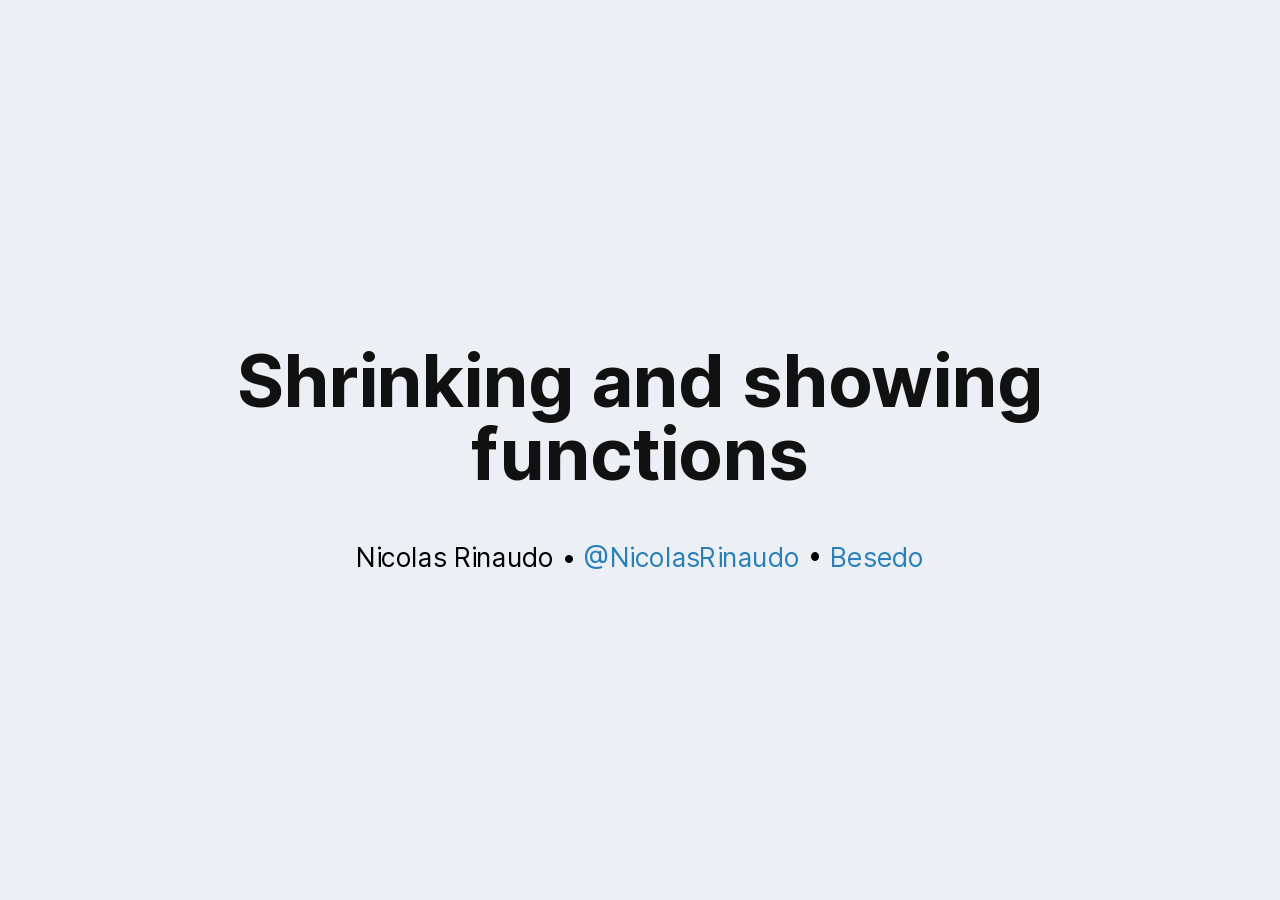
<file: index.html>
<!DOCTYPE html>
<html>
    <head>
        <title>Shrinking and showing functions (in Scala)</title>
        <meta http-equiv="Content-Type" content="text/html; charset=UTF-8"/>
        <link rel="stylesheet" type="text/css" href="css/style.css"/>
    </head>
    <body>
        <textarea id="source">
class: center, middle

# Shrinking and showing functions

Nicolas Rinaudo • [@NicolasRinaudo] • [Besedo]

---




## A simple property

```scala
val propReverseAppend = forAllNoShrink { (
    xs: List[Int],
    ys: List[Int]
  ) =>
    xs.reverse ++ ys.reverse == (xs ++ ys).reverse
}
```

---

## A simple property

```scala
val propReverseAppend = forAllNoShrink { (
    `xs: List[Int]`,
    `ys: List[Int]`
  ) =>
    xs.reverse ++ ys.reverse == (xs ++ ys).reverse
}
```

---

## A simple property

```scala
val propReverseAppend = forAllNoShrink { (
    xs: List[Int],
    ys: List[Int]
  ) =>
    `xs.reverse ++ ys.reverse` == (xs ++ ys).reverse
}
```

---

## A simple property

```scala
val propReverseAppend = forAllNoShrink { (
    xs: List[Int],
    ys: List[Int]
  ) =>
    xs.reverse ++ ys.reverse == `(xs ++ ys).reverse`
}
```

---

## A simple property

```scala
val propReverseAppend = forAllNoShrink { (
    xs: List[Int],
    ys: List[Int]
  ) =>
    xs.reverse ++ ys.reverse == (xs ++ ys).reverse
}
```

```scala
validate(propReverseAppend)
// ✖ Failed with:
//  - ARG_0: List(2147483647, -416991762, 1919426110, 214748364…
//  - ARG_1: List(1983671757, 1143650104, -756315050, 181756746…
```

---

## A simple property

```scala
val propReverseAppend = forAllNoShrink { (
    xs: List[Int],
    ys: List[Int]
  ) =>
    xs.reverse ++ ys.reverse == (xs ++ ys).reverse
}
```

```scala
validate(propReverseAppend)
// ✖ Failed with:
//  - `ARG_0: List(2147483647, -416991762, 1919426110, 214748364…`
//  - `ARG_1: List(1983671757, 1143650104, -756315050, 181756746…`
```

---

## A simple property

.diff-rm[
```scala
*val propReverseAppend = forAll`NoShrink` { (
    xs: List[Int],
    ys: List[Int]
  ) =>
    xs.reverse ++ ys.reverse == (xs ++ ys).reverse
}
```
]

---

## A simple property

```scala
val propReverseAppend = forAll { (
    xs: List[Int],
    ys: List[Int]
  ) =>
    xs.reverse ++ ys.reverse == (xs ++ ys).reverse
}
```
--

```scala
validate(propReverseAppend)
// ✖ Failed with:
//  - ARG_0: List(0)
//  - ARG_1: List(1)
```

---

## A simple property

```scala
val propReverseAppend = forAll { (
    xs: List[Int],
    ys: List[Int]
  ) =>
    xs.reverse ++ ys.reverse == (xs ++ ys).reverse
}
```

```scala
validate(propReverseAppend)
// ✖ Failed with:
//  - `ARG_0: List(0)`
//  - `ARG_1: List(1)`
```

---

## Random functions

```scala
val propMapFilter = forAll { (
    is: List[Int],
    f : Int => Int,
    p : Int => Boolean
  ) =>
    is.filter(p).map(f) == is.map(f).filter(p)
}
```

---

## Random functions

```scala
val propMapFilter = forAll { (
    `is: List[Int]`,
    f : Int => Int,
    p : Int => Boolean
  ) =>
    is.filter(p).map(f) == is.map(f).filter(p)
}
```

---

## Random functions

```scala
val propMapFilter = forAll { (
    is: List[Int],
    `f : Int => Int`,
    p : Int => Boolean
  ) =>
    is.filter(p).map(f) == is.map(f).filter(p)
}
```

---

## Random functions

```scala
val propMapFilter = forAll { (
    is: List[Int],
    f : Int => Int,
    `p : Int => Boolean`
  ) =>
    is.filter(p).map(f) == is.map(f).filter(p)
}
```

---

## Random functions

```scala
val propMapFilter = forAll { (
    is: List[Int],
    f : Int => Int,
    p : Int => Boolean
  ) =>
    `is.filter(p).map(f)` == is.map(f).filter(p)
}
```

---

## Random functions

```scala
val propMapFilter = forAll { (
    is: List[Int],
    f : Int => Int,
    p : Int => Boolean
  ) =>
    is.filter(p).map(f) == `is.map(f).filter(p)`
}
```

---

## Random functions

```scala
val propMapFilter = forAll { (
    is: List[Int],
    f : Int => Int,
    p : Int => Boolean
  ) =>
    is.filter(p).map(f) == is.map(f).filter(p)
}
```

```scala
validate(propMapFilter)
// ✖ Failed with:
//  - ARG_0: List(1)
//  - ARG_1: <function>
//  - ARG_2: <function>
```

---

## Random functions

```scala
val propMapFilter = forAll { (
    is: List[Int],
    f : Int => Int,
    p : Int => Boolean
  ) =>
    is.filter(p).map(f) == is.map(f).filter(p)
}
```

```scala
validate(propMapFilter)
// ✖ Failed with:
//  - ARG_0: List(1)
//  - `ARG_1: <function>`
//  - `ARG_2: <function>`
```

---

class: center, middle

# Shrinking and showing functions

Nicolas Rinaudo • [@NicolasRinaudo] • [Besedo]

---

class: center, middle

# Shrinking and showing functions (in Scala)

Nicolas Rinaudo • [@NicolasRinaudo] • [Besedo]

---

class: center, middle

# `Unit => C`

---

## Testing `Unit => C`

```scala
val propUnit = forAll { (f: Unit => Int) =>
  f() == 0
}
```

---

## Testing `Unit => C`

```scala
val propUnit = forAll { (`f: Unit => Int`) =>
  f() == 0
}
```

---

## Testing `Unit => C`

```scala
val propUnit = forAll { (f: Unit => Int) =>
  `f() == 0`
}
```

---

## Testing `Unit => C`

```scala
val propUnit = forAll { (f: Unit => Int) =>
  f() == 0
}
```


```scala
validate(propUnit)
// ✖ Failed with:
//  - ARG_0: <function>
```

---

## Testing `Unit => C`

```scala
val propUnit = forAll { (f: Unit => Int) =>
  f() == 0
}
```

```scala
validate(propUnit)
// ✖ Failed with:
//  - `ARG_0: <function>`
```

---

## Showing `Unit => C`

.center[![UnitFun](img/unitfun.svg)]

---

## Showing `Unit => C`

```scala
case class UnitFun[C](
  f: Unit => C
) extends (Unit => C) {

  override def apply(u: Unit) =
    f()

  override def toString =
    s"{() => ${f()}}"
}
```

---

## Showing `Unit => C`

```scala
case class `UnitFun`[C](
  f: Unit => C
) extends (Unit => C) {

  override def apply(u: Unit) =
    f()

  override def toString =
    s"{() => ${f()}}"
}
```

---

## Showing `Unit => C`

```scala
case class UnitFun[C](
  `f: Unit => C`
) extends (Unit => C) {

  override def apply(u: Unit) =
    f()

  override def toString =
    s"{() => ${f()}}"
}
```

---

## Showing `Unit => C`

```scala
case class UnitFun[C](
  f: Unit => C
) extends `(Unit => C)` {

  override def apply(u: Unit) =
    f()

  override def toString =
    s"{() => ${f()}}"
}
```

---

## Showing `Unit => C`

```scala
case class UnitFun[C](
  f: Unit => C
) extends (Unit => C) {

  override def `apply(u: Unit)` =
    f()

  override def toString =
    s"{() => ${f()}}"
}
```

---

## Showing `Unit => C`

```scala
case class UnitFun[C](
  f: Unit => C
) extends (Unit => C) {

  override def apply(u: Unit) =
    `f()`

  override def toString =
    s"{() => ${f()}}"
}
```


---

## Showing `Unit => C`

```scala
case class UnitFun[C](
  f: Unit => C
) extends (Unit => C) {

  override def apply(u: Unit) =
    f()

  override def `toString` =
    s"{() => ${f()}}"
}
```

---

## Showing `Unit => C`

```scala
case class UnitFun[C](
  f: Unit => C
) extends (Unit => C) {

  override def apply(u: Unit) =
    f()

  override def toString =
    s"{`() => ${f()}`}"
}
```

---

## Testing `Unit => C`

```scala
val propUnit = forAll { (f: Unit => Int) =>
  f() == 0
}
```


```scala
validate(propUnit)
// ✖ Failed with:
//  - ARG_0: <function>
```

---

## Testing `Unit => C`

```scala
val propUnit = forAll { (f: Unit => Int) =>
  f() == 0
}
```


```scala
validate(propUnit)
// ✖ Failed with:
//  - `ARG_0: <function>`
```

---

## Generating `Unit => C`

.center[![Arbitrary UnitFun](img/arb-unitfun.svg)]


---

## Generating `Unit => C`

```scala
implicit def arbUnitFun[C: Arbitrary] =
  Arbitrary[UnitFun[C]] {
    Gen.function1[Unit, C](arbitrary[C]).
      map(f => UnitFun(f))
  }
```

---

## Generating `Unit => C`

```scala
implicit def arbUnitFun[C: Arbitrary] =
  `Arbitrary[UnitFun[C]]` {
    Gen.function1[Unit, C](arbitrary[C]).
      map(f => UnitFun(f))
  }
```

---

## Generating `Unit => C`

```scala
implicit def arbUnitFun[C: Arbitrary] =
  Arbitrary[UnitFun[C]] {
    Gen.`function1[Unit, C]`(arbitrary[C]).
      map(f => UnitFun(f))
  }
```

---

## Generating `Unit => C`

```scala
implicit def arbUnitFun[C: Arbitrary] =
  Arbitrary[UnitFun[C]] {
    Gen.function1[Unit, C](arbitrary[C]).
      map(`f => UnitFun(f)`)
  }
```

---

## Generating `Unit => C`

```scala
val propUnit = forAll { (f: Unit => Int) =>
  f() == 0
}
```

```scala
validate(propUnit)
// ✖ Failed with:
//  - ARG_0: <function>
```

---

## Generating `Unit => C`

```scala
val propUnit = forAll { (f: Unit => Int) =>
  f() == 0
}
```


```scala
validate(propUnit)
// ✖ Failed with:
//  - `ARG_0: <function>`
```

---

## Generating `Unit => C`

.center[![Arbitrary UnitFun](img/arb-unitfun.svg)]

---

## Generating `Unit => C`

```scala
implicit def arbUnitToC[C: Arbitrary] =
  Arbitrary[Unit => C] {
    arbitrary[UnitFun[C]]
  }
```

---

## Generating `Unit => C`

```scala
implicit def arbUnitToC[C: Arbitrary] =
  `Arbitrary[Unit => C]` {
    arbitrary[UnitFun[C]]
  }
```

---

## Generating `Unit => C`

```scala
implicit def arbUnitToC[C: Arbitrary] =
  Arbitrary[Unit => C] {
    `arbitrary[UnitFun[C]]`
  }
```


---

## Generating `Unit => C`

```scala
val propUnit = forAll { (f: Unit => Int) =>
  f() == 0
}
```

```scala
validate(propUnit)
// ✖ Failed with:
//  - ARG_0: {() => 1862882517}
```

---

## Generating `Unit => C`

```scala
val propUnit = forAll { (f: Unit => Int) =>
  f() == 0
}
```

```scala
validate(propUnit)
// ✖ Failed with:
//  - `ARG_0: {() => 1862882517}`
```

---

## Shrinking `Unit => C`

.center[![Shrinking UnitFun](img/shrink-unitfun.svg)]

---

## Shrinking `Unit => C`

.center[![Shrinking UnitFun](img/shrink-unit2c.svg)]

---

## Shrinking `Unit => C`

```scala
implicit def shrinkUnit[C: Shrink] =
  Shrink[Unit => C] {
    case UnitFun(f) =>
      shrink(f()).map(c => UnitFun(_ => c))

    case _          =>
      Stream.empty
  }
```

---

## Shrinking `Unit => C`

```scala
implicit def shrinkUnit[C: Shrink] =
  `Shrink[Unit => C]` {
    case UnitFun(f) =>
      shrink(f()).map(c => UnitFun(_ => c))

    case _          =>
      Stream.empty
  }
```

---

## Shrinking `Unit => C`

```scala
implicit def shrinkUnit[C: Shrink] =
  Shrink[Unit => C] {
    `case UnitFun(f)` =>
      shrink(f()).map(c => UnitFun(_ => c))

    case _          =>
      Stream.empty
  }
```

---

## Shrinking `Unit => C`

```scala
implicit def shrinkUnit[C: Shrink] =
  Shrink[Unit => C] {
    case UnitFun(f) =>
      `shrink(f())`.map(c => UnitFun(_ => c))

    case _          =>
      Stream.empty
  }
```

---

## Shrinking `Unit => C`

```scala
implicit def shrinkUnit[C: Shrink] =
  Shrink[Unit => C] {
    case UnitFun(f) =>
      shrink(f()).map(`c => UnitFun(_ => c)`)

    case _          =>
      Stream.empty
  }
```

---

## Shrinking `Unit => C`

```scala
implicit def shrinkUnit[C: Shrink] =
  Shrink[Unit => C] {
    case UnitFun(f) =>
      shrink(f()).map(c => UnitFun(_ => c))

    `case _`          =>
      Stream.empty
  }
```

---

## Shrinking `Unit => C`

```scala
implicit def shrinkUnit[C: Shrink] =
  Shrink[Unit => C] {
    case UnitFun(f) =>
      shrink(f()).map(c => UnitFun(_ => c))

    case _          =>
      `Stream.empty`
  }
```

---

## Shrinking `Unit => C`

```scala
val propUnit = forAll { (f: Unit => Int) =>
  f() == 0
}
```

```scala
validate(propUnit)
// ✖ Failed with:
//  - ARG_0: {() => 1}
```

---

## Shrinking `Unit => C`

```scala
val propUnit = forAll { (f: Unit => Int) =>
  f() == 0
}
```

```scala
validate(propUnit)
// ✖ Failed with:
//  - `ARG_0: {() => 1}`
```

---

## Key takeaways

Introducing a dedicated function type allowed us to:
--

* show a `Unit => C`.
--

* shrink a `Unit => C`.
--

* ... but only because its domain was of size 1.


---

class: center, middle

# `Boolean => C`

---

## Testing `Boolean => C`

```scala
val propBool = forAll { (f: Boolean => Int) =>
  f(true) == f(false)
}
```

---

## Testing `Boolean => C`

```scala
val propBool = forAll { (`f: Boolean => Int`) =>
  f(true) == f(false)
}
```

---

## Testing `Boolean => C`

```scala
val propBool = forAll { (f: Boolean => Int) =>
  `f(true) == f(false)`
}
```

---

## Testing `Boolean => C`

```scala
val propBool = forAll { (f: Boolean => Int) =>
  f(true) == f(false)
}
```

```scala
validate(propBool)
// ✖ Failed with:
//  - ARG_0: <function>
```

---

## Testing `Boolean => C`

```scala
val propBool = forAll { (f: Boolean => Int) =>
  f(true) == f(false)
}
```

```scala
validate(propBool)
// ✖ Failed with:
//  - `ARG_0: <function>`
```

---

## Showing `Boolean => C`

```scala
case class BoolFun[C](
  f: Boolean => C
) extends (Boolean => C) {

  override def apply(b: Boolean) =
    f(b)

  override def toString =
    s"{true => ${f(true)}, false => ${f(false)}}"
}
```

---

## Showing `Boolean => C`

```scala
case class `BoolFun`[C](
  f: Boolean => C
) extends (Boolean => C) {

  override def apply(b: Boolean) =
    f(b)

  override def toString =
    s"{true => ${f(true)}, false => ${f(false)}}"
}
```

---

## Showing `Boolean => C`

```scala
case class BoolFun[C](
  `f: Boolean => C`
) extends (Boolean => C) {

  override def apply(b: Boolean) =
    f(b)

  override def toString =
    s"{true => ${f(true)}, false => ${f(false)}}"
}
```

---

## Showing `Boolean => C`

```scala
case class BoolFun[C](
  f: Boolean => C
) extends `(Boolean => C)` {

  override def apply(b: Boolean) =
    f(b)

  override def toString =
    s"{true => ${f(true)}, false => ${f(false)}}"
}
```

---

## Showing `Boolean => C`

```scala
case class BoolFun[C](
  f: Boolean => C
) extends (Boolean => C) {

  override def `apply(b: Boolean)` =
    f(b)

  override def toString =
    s"{true => ${f(true)}, false => ${f(false)}}"
}
```

---

## Showing `Boolean => C`

```scala
case class BoolFun[C](
  f: Boolean => C
) extends (Boolean => C) {

  override def apply(b: Boolean) =
    `f(b)`

  override def toString =
    s"{true => ${f(true)}, false => ${f(false)}}"
}
```

---

## Showing `Boolean => C`

```scala
case class BoolFun[C](
  f: Boolean => C
) extends (Boolean => C) {

  override def apply(b: Boolean) =
    f(b)

  override def `toString` =
    s"{true => ${f(true)}, false => ${f(false)}}"
}
```

---

## Showing `Boolean => C`

```scala
case class BoolFun[C](
  f: Boolean => C
) extends (Boolean => C) {

  override def apply(b: Boolean) =
    f(b)

  override def toString =
    s"{`true => ${f(true)}`, false => ${f(false)}}"
}
```

---

## Showing `Boolean => C`

```scala
case class BoolFun[C](
  f: Boolean => C
) extends (Boolean => C) {

  override def apply(b: Boolean) =
    f(b)

  override def toString =
    s"{true => ${f(true)}, `false => ${f(false)}`}"
}
```

---

## Showing `Boolean => C`

```scala
val propBool = forAll { (f: Boolean => Int) =>
  f(true) == f(false)
}
```

```scala
validate(propBool)
// ✖ Failed with:
//  - ARG_0: <function>
```

---

## Showing `Boolean => C`

```scala
val propBool = forAll { (f: Boolean => Int) =>
  f(true) == f(false)
}
```

```scala
validate(propBool)
// ✖ Failed with:
//  - `ARG_0: <function>`
```


---

## Generating `Boolean => C`

```scala
implicit def arbBoolFun[C: Arbitrary] =
  Arbitrary[BoolFun[C]] {
    Gen.function1[Boolean, C](arbitrary[C]).
      map(f => BoolFun(f))
  }
```

---

## Generating `Boolean => C`

```scala
implicit def arbBoolFun[C: Arbitrary] =
  `Arbitrary[BoolFun[C]]` {
    Gen.function1[Boolean, C](arbitrary[C]).
      map(f => BoolFun(f))
  }
```

---

## Generating `Boolean => C`

```scala
implicit def arbBoolFun[C: Arbitrary] =
  Arbitrary[BoolFun[C]] {
    Gen.`function1[Boolean, C]`(arbitrary[C]).
      map(f => BoolFun(f))
  }
```

---

## Generating `Boolean => C`

```scala
implicit def arbBoolFun[C: Arbitrary] =
  Arbitrary[BoolFun[C]] {
    Gen.function1[Boolean, C](arbitrary[C]).
      map(`f => BoolFun(f)`)
  }
```

---

## Generating `Boolean => C`

```scala
implicit def arbBoolToC[C: Arbitrary] =
  Arbitrary[Boolean => C] {
    arbitrary[BoolFun[C]]
  }
```

---

## Generating `Boolean => C`

```scala
implicit def arbBoolToC[C: Arbitrary] =
  `Arbitrary[Boolean => C]` {
    arbitrary[BoolFun[C]]
  }
```

---

## Generating `Boolean => C`

```scala
implicit def arbBoolToC[C: Arbitrary] =
  Arbitrary[Boolean => C] {
    `arbitrary[BoolFun[C]]`
  }
```



---

## Generating `Boolean => C`

```scala
val propBool = forAll { (f: Boolean => Int) =>
  f(true) == f(false)
}
```

```scala
validate(propBool)
// ✖ Failed with:
//  - ARG_0: {true => 2147483647, false => 1862882517}
```

---

## Generating `Boolean => C`

```scala
val propBool = forAll { (f: Boolean => Int) =>
  f(true) == f(false)
}
```


```scala
validate(propBool)
// ✖ Failed with:
//  - `ARG_0: {true => 2147483647, false => 1862882517}`
```

---

## Shrinking `Boolean => C`

```scala
implicit def shrinkBool[C: Shrink] =
  Shrink[Boolean => C] {
    case BoolFun(f) =>

      def copy(onTrue: C = f(true), onFalse: C = f(false)) =
        BoolFun {
          case true  => onTrue
          case false => onFalse
        }

      shrink(f(true)).map(c => copy(onTrue = c))   #:::
      shrink(f(false)).map(c => copy(onFalse = c))

    case _ =>
      Stream.empty
  }
```

---

## Shrinking `Boolean => C`

```scala
implicit def shrinkBool[C: Shrink] =
  `Shrink[Boolean => C]` {
    case BoolFun(f) =>

      def copy(onTrue: C = f(true), onFalse: C = f(false)) =
        BoolFun {
          case true  => onTrue
          case false => onFalse
        }

      shrink(f(true)).map(c => copy(onTrue = c))   #:::
      shrink(f(false)).map(c => copy(onFalse = c))

    case _ =>
      Stream.empty
  }
```

---

## Shrinking `Boolean => C`

```scala
implicit def shrinkBool[C: Shrink] =
  Shrink[Boolean => C] {
    `case BoolFun(f)` =>

      def copy(onTrue: C = f(true), onFalse: C = f(false)) =
        BoolFun {
          case true  => onTrue
          case false => onFalse
        }

      shrink(f(true)).map(c => copy(onTrue = c))   #:::
      shrink(f(false)).map(c => copy(onFalse = c))

    case _ =>
      Stream.empty
  }
```

---

## Shrinking `Boolean => C`

```scala
implicit def shrinkBool[C: Shrink] =
  Shrink[Boolean => C] {
    case BoolFun(f) =>

      def copy(onTrue: C = f(true), onFalse: C = f(false)) =
        BoolFun {
          case true  => onTrue
          case false => onFalse
        }

      `shrink(f(true))`.map(c => copy(onTrue = c))   #:::
      shrink(f(false)).map(c => copy(onFalse = c))

    case _ =>
      Stream.empty
  }
```

---

## Shrinking `Boolean => C`

```scala
implicit def shrinkBool[C: Shrink] =
  Shrink[Boolean => C] {
    case BoolFun(f) =>

      def copy(onTrue: C = f(true), onFalse: C = f(false)) =
        BoolFun {
          case true  => onTrue
          case false => onFalse
        }

      shrink(f(true)).map(`c => copy(onTrue = c)`)   #:::
      shrink(f(false)).map(c => copy(onFalse = c))

    case _ =>
      Stream.empty
  }
```

---

## Shrinking `Boolean => C`

```scala
implicit def shrinkBool[C: Shrink] =
  Shrink[Boolean => C] {
    case BoolFun(f) =>

      def copy(onTrue: C = f(true), onFalse: C = f(false)) =
        BoolFun {
          case true  => onTrue
          case false => onFalse
        }

      shrink(f(true)).map(c => copy(onTrue = c))   #:::
      `shrink(f(false))`.map(c => copy(onFalse = c))

    case _ =>
      Stream.empty
  }
```

---

## Shrinking `Boolean => C`

```scala
implicit def shrinkBool[C: Shrink] =
  Shrink[Boolean => C] {
    case BoolFun(f) =>

      def copy(onTrue: C = f(true), onFalse: C = f(false)) =
        BoolFun {
          case true  => onTrue
          case false => onFalse
        }

      shrink(f(true)).map(c => copy(onTrue = c))   #:::
      shrink(f(false)).map(`c => copy(onFalse = c)`)

    case _ =>
      Stream.empty
  }
```


---

## Shrinking `Boolean => C`

```scala
implicit def shrinkBool[C: Shrink] =
  Shrink[Boolean => C] {
    case BoolFun(f) =>

      def copy(onTrue: C = f(true), onFalse: C = f(false)) =
        BoolFun {
          case true  => onTrue
          case false => onFalse
        }

      shrink(f(true)).map(c => copy(onTrue = c))   #:::
      shrink(f(false)).map(c => copy(onFalse = c))

    `case _` =>
      Stream.empty
  }
```

---

## Shrinking `Boolean => C`

```scala
implicit def shrinkBool[C: Shrink] =
  Shrink[Boolean => C] {
    case BoolFun(f) =>

      def copy(onTrue: C = f(true), onFalse: C = f(false)) =
        BoolFun {
          case true  => onTrue
          case false => onFalse
        }

      shrink(f(true)).map(c => copy(onTrue = c))   #:::
      shrink(f(false)).map(c => copy(onFalse = c))

    case _ =>
      `Stream.empty`
  }
```

---

## Shrinking `Boolean => C`

```scala
val propBool = forAll { (f: Boolean => Int) =>
  f(true) == f(false)
}
```

```scala
validate(propBool)
// ✖ Failed with:
//  - ARG_0: {true => 0, false => 1}
```

---

## Shrinking `Boolean => C`

```scala
val propBool = forAll { (f: Boolean => Int) =>
  f(true) == f(false)
}
```

```scala
validate(propBool)
// ✖ Failed with:
//  - `ARG_0: {true => 0, false => 1}`
```

---

## Key takeaways


Introducing a dedicated function type allowed us to:
--

* show a `Boolean => C`.
--

* shrink a `Boolean => C`.

--

There is a lot of common code with `Unit => C`.

---

class: center, middle

# `A =>> C`





---

## `A =>> C`

```scala
case class BoolFun[C](
  f: Boolean => C
) extends (Boolean => C) {

  override def apply(b: Boolean) =
    f(b)

  override def toString =
    s"{true => ${f(true)}, false => ${f(false)}}"
}
```

---

## `A =>> C`

.diff-rm[
```scala
*case class `BoolFun`[C](
  f: Boolean => C
) extends (Boolean => C) {

  override def apply(b: Boolean) =
    f(b)

  override def toString =
    s"{true => ${f(true)}, false => ${f(false)}}"
}
```
]

---

## `A =>> C`

.diff-add[
```scala
*case class `=>>`[C](
  f: Boolean => C
) extends (Boolean => C) {

  override def apply(b: Boolean) =
    f(b)

  override def toString =
    s"{true => ${f(true)}, false => ${f(false)}}"
}
```
]

---

## `A =>> C`

```scala
case class =>>[C](
  f: Boolean => C
) extends (Boolean => C) {

  override def apply(b: Boolean) =
    f(b)

  override def toString =
    s"{true => ${f(true)}, false => ${f(false)}}"
}
```

---

## `A =>> C`

```scala
case class =>>[C](
  f: `Boolean` => C
) extends (`Boolean` => C) {

  override def apply(b: `Boolean`) =
    f(b)

  override def toString =
    s"{true => ${f(true)}, false => ${f(false)}}"
}
```

---

## `A =>> C`

.diff-add[
```scala
*case class =>>[`A, `C](
  f: Boolean => C
) extends (Boolean => C) {

  override def apply(b: Boolean) =
    f(b)

  override def toString =
    s"{true => ${f(true)}, false => ${f(false)}}"
}
```
]

---

## `A =>> C`

.diff-rm[
```scala
case class =>>[A, C](
* f: `Boolean` => C
) extends (`Boolean` => C) {

* override def apply(`b: Boolean`) =
*   f(`b`)

  override def toString =
    s"{true => ${f(true)}, false => ${f(false)}}"
}
```
]

---

## `A =>> C`

.diff-add[
```scala
case class =>>[A, C](
* f: `A` => C
) extends (`A` => C) {

* override def apply(`a: A`) =
*   f(`a`)

  override def toString =
    s"{true => ${f(true)}, false => ${f(false)}}"
}
```
]

---

## `A =>> C`

```scala
case class =>>[A, C](
  f: A => C
) extends (A => C) {

  override def apply(a: A) =
    f(a)

  override def toString =
    s"{true => ${`f(true)`}, false => ${`f(false)`}}"
}
```

---

## `A =>> C`

.diff-add[
```scala
case class =>>[A, C](
  f: A => C
) extends (A => C) {

  override def apply(a: A) =
    f(a)

* `def table: List[A] = ???`

  override def toString =
    s"{true => ${f(true)}, false => ${f(false)}}"
}
```
]

---

## `A =>> C`

.diff-rm[
```scala
case class =>>[A, C](
  f: A => C
) extends (A => C) {

  override def apply(a: A) =
    f(a)

  def table: List[A] = ???

  override def toString =
*   `s"{true => ${f(true)}, false => ${f(false)}}"`
}
```
]

---

## `A =>> C`

.diff-add[
```scala
case class =>>[A, C](
  f: A => C
) extends (A => C) {

  override def apply(a: A) =
    f(a)

  def table: List[A] = ???

  override def toString =
*   `table.`
*     `map { a => s"$a => ${f(a)}" }.`
*     `mkString("{", ", ", "}")`
}
```
]

---

## `A =>> C`

```scala
case class =>>[A, C](
  f: A => C
) extends (A => C) {

  override def apply(a: A) =
    f(a)

  def table: List[A] = ???

  override def toString =
    `table.`
      map { a => s"$a => ${f(a)}" }.
      mkString("{", ", ", "}")
}
```

---

## `A =>> C`

```scala
case class =>>[A, C](
  f: A => C
) extends (A => C) {

  override def apply(a: A) =
    f(a)

  def table: List[A] = ???

  override def toString =
    table.
      map { a => s"`$a => ${f(a)}`" }.
      mkString("{", ", ", "}")
}
```

---

## `A =>> C`

```scala
case class =>>[A, C](
  f: A => C
) extends (A => C) {

  override def apply(a: A) =
    f(a)

  def table: List[A] = ???

  override def toString =
    table.
      map { a => s"$a => ${f(a)}" }.
      `mkString("{", ", ", "}")`
}
```


---

## `A =>> C`

```scala
case class =>>[A, C](
  f: A => C
) extends (A => C) {

  override def apply(a: A) =
    f(a)

  def table: List[A] = ???

  override def toString =
    table.
      map { a => s"$a => ${f(a)}" }.
      mkString("{", ", ", "}")
}
```

---

## `A =>> C`

```scala
case class =>>[A, C](
  f: A => C
) extends (A => C) {

  override def apply(a: A) =
    f(a)

  `def table: List[A] = ???`

  override def toString =
    table.
      map { a => s"$a => ${f(a)}" }.
      mkString("{", ", ", "}")
}
```

---

## `A =>> C`

.diff-rm[
```scala
case class =>>[A, C](
  f: A => C
) extends (A => C) {

  override def apply(a: A) =
    f(a)

* def table: List[A]` = ???`

  override def toString =
    table.
      map { a => s"$a => ${f(a)}" }.
      mkString("{", ", ", "}")
}
```
]

---

## `A =>> C`

```scala
case class =>>[A, C](
  f: A => C
) extends (A => C) {

  override def apply(a: A) =
    f(a)

  def table: List[A]

  override def toString =
    table.
      map { a => s"$a => ${f(a)}" }.
      mkString("{", ", ", "}")
}
```

---

## `A =>> C`

.diff-rm[
```scala
*&#x200B;`case class` =>>[A, C](
  f: A => C
) extends (A => C) {

  override def apply(a: A) =
    f(a)

  def table: List[A]

  override def toString =
    table.
      map { a => s"$a => ${f(a)}" }.
      mkString("{", ", ", "}")
}
```
]

---

## `A =>> C`

.diff-add[
```scala
*&#x200B;`trait` =>>[A, C](
  f: A => C
) extends (A => C) {

  override def apply(a: A) =
    f(a)

  def table: List[A]

  override def toString =
    table.
      map { a => s"$a => ${f(a)}" }.
      mkString("{", ", ", "}")
}
```
]

---

## `A =>> C`

```scala
trait =>>[A, C](
  f: A => C
) extends (A => C) {

  override def apply(a: A) =
    f(a)

  def table: List[A]

  override def toString =
    table.
      map { a => s"$a => ${f(a)}" }.
      mkString("{", ", ", "}")
}
```

---

## `A =>> C`

```scala
trait =>>[A, C](
  f: A => C
) extends (A => C) {

  override def apply(a: A) =
    f(a)

  def table: List[A]

  override def toString =
    table.
      map { a => s"$a => ${f(a)}" }.
      mkString("{", ", ", "}")
}
// `error: traits or objects may not have parameters`
```

---

## `A =>> C`

.diff-rm[
```scala
*trait =>>[A, C]`(`
* `f: A => C`
*&#x200B;`)` extends (A => C) {

  override def apply(a: A) =
    f(a)

  def table: List[A]

  override def toString =
    table.
      map { a => s"$a => ${f(a)}" }.
      mkString("{", ", ", "}")
}
```
]

---

## `A =>> C`

```scala
trait =>>[A, C] extends (A => C) {

  override def apply(a: A) =
    f(a)

  def table: List[A]

  override def toString =
    table.
      map { a => s"$a => ${f(a)}" }.
      mkString("{", ", ", "}")
}
```


---

## `A =>> C`

```scala
trait =>>[A, C] extends (A => C) {

  override def apply(a: A) =
    `f(a)`

  def table: List[A]

  override def toString =
    table.
      map { a => s"$a => ${f(a)}" }.
      mkString("{", ", ", "}")
}
```

---

## `A =>> C`

.diff-rm[
```scala
trait =>>[A, C] extends (A => C) {

* `override def apply(a: A) =`
*   `f(a)`
*
  def table: List[A]

  override def toString =
    table.
      map { a => s"$a => ${f(a)}" }.
      mkString("{", ", ", "}")
}
```
]

---

## `A =>> C`

```scala
trait =>>[A, C] extends (A => C) {

  def table: List[A]

  override def toString =
    table.
      map { a => s"$a => ${f(a)}" }.
      mkString("{", ", ", "}")
}
```

---

## `A =>> C`

```scala
trait =>>[A, C] extends (A => C) {

  def table: List[A]

  override def toString =
    table.
      map { a => s"$a => ${`f(a)`}" }.
      mkString("{", ", ", "}")
}
```

---

## `A =>> C`

.diff-rm[
```scala
trait =>>[A, C] extends (A => C) {

* def table: `List[A]`

  override def toString =
    table.
      map { a => s"$a => ${f(a)}" }.
      mkString("{", ", ", "}")
}
```
]

---

## `A =>> C`

.diff-add[
```scala
trait =>>[A, C] extends (A => C) {

* def table: `List[(A, C)]`

  override def toString =
    table.
      map { a => s"$a => ${f(a)}" }.
      mkString("{", ", ", "}")
}
```
]

---

## `A =>> C`

.diff-rm[
```scala
trait =>>[A, C] extends (A => C) {

  def table: List[(A, C)]

  override def toString =
    table.
*     map { `a` => s"$a => ${f(a)}" }.
      mkString("{", ", ", "}")
}
```
]

---

## `A =>> C`

.diff-add[
```scala
trait =>>[A, C] extends (A => C) {

  def table: List[(A, C)]

  override def toString =
    table.
*     map { `case (a, c)` => s"$a => ${f(a)}" }.
      mkString("{", ", ", "}")
}
```
]

---

## `A =>> C`

.diff-rm[
```scala
trait =>>[A, C] extends (A => C) {

  def table: List[(A, C)]

  override def toString =
    table.
*     map { case (a, c) => s"$a => `${f(a)}`" }.
      mkString("{", ", ", "}")
}
```
]

---

## `A =>> C`

.diff-add[
```scala
trait =>>[A, C] extends (A => C) {

  def table: List[(A, C)]

  override def toString =
    table.
*     map { case (a, c) => s"$a => `$c`" }.
      mkString("{", ", ", "}")
}
```
]

---

## `A =>> C`

```scala
trait =>>[A, C] extends (A => C) {

  def table: List[(A, C)]

  override def toString =
    table.
      map { case (a, c) => s"$a => $c" }.
      mkString("{", ", ", "}")
}
```

---

## `Unit =>> C`

```scala
case class UnitFun[C](
  f: Unit => C
) extends (Unit => C) {

  override def apply(u: Unit) =
    f()

  override def toString =
    s"{() => ${f()}}"
}
```

---

## `Unit =>> C`

.diff-rm[
```scala
case class UnitFun[C](
  f: Unit => C
*) extends (Unit `=>` C) {

  override def apply(u: Unit) =
    f()

  override def toString =
    s"{() => ${f()}}"
}
```
]

---

## `Unit =>> C`

.diff-add[
```scala
case class UnitFun[C](
  f: Unit => C
*) extends (Unit `=>>` C) {

  override def apply(u: Unit) =
    f()

  override def toString =
    s"{() => ${f()}}"
}
```
]


---

## `Unit =>> C`

.diff-rm[
```scala
case class UnitFun[C](
  f: Unit => C
) extends (Unit =>> C) {

  override def apply(u: Unit) =
    f()

* `override def toString =`
*   `s"{() => ${f()}}"`
}
```
]

---

## `Unit =>> C`

.diff-add[
```scala
case class UnitFun[C](
  f: Unit => C
) extends (Unit =>> C) {

  override def apply(u: Unit) =
    f()

* `override def table =`
*   `List(() -> f())`
}
```
]

---

## `Unit =>> C`

```scala
case class UnitFun[C](
  f: Unit => C
) extends (Unit =>> C) {

  override def apply(u: Unit) =
    f()

  override def table =
    List(`() -> f()`)
}
```


---

## `Unit =>> C`

```scala
case class UnitFun[C](
  f: Unit => C
) extends (Unit =>> C) {

  override def apply(u: Unit) =
    f()

  override def table =
    List(() -> f())
}
```

---

## `Unit =>> C`

```scala
val propUnit = forAll { (f: Unit => Int) =>
  f() == 0
}
```

```scala
validate(propUnit)
// ✖ Failed with:
//  - ARG_0: <function>
```

---

## `Unit =>> C`

```scala
val propUnit = forAll { (f: Unit => Int) =>
  f() == 0
}
```

```scala
validate(propUnit)
// ✖ Failed with:
//  - `ARG_0: <function>`
```




---

## `Unit =>> C`

```scala
val propUnit = forAll { (f: Unit => Int) =>
  f() == 0
}
```

```scala
validate(propUnit)
// ✖ Failed with:
//  - ARG_0: {() => 1862882517}
```

---

## `Unit =>> C`

```scala
val propUnit = forAll { (f: Unit => Int) =>
  f() == 0
}
```


```scala
validate(propUnit)
// ✖ Failed with:
//  - `ARG_0: {() => 1862882517}`
```

---

## Shrinking `A =>> C`

```scala
trait =>>[A, C] extends (A => C) {

  def table: List[(A, C)]

  override def toString =
    table.
      map { case (a, c) => s"$a => $c" }.
      mkString("{", ", ", "}")
}
```

---

## Shrinking `A =>> C`

.diff-add[
```scala
trait =>>[A, C] extends (A => C) {

  def table: List[(A, C)]

  override def toString =
    table.
      map { case (a, c) => s"$a => $c" }.
      mkString("{", ", ", "}")
*
* `def shrink: Stream[A =>> C]`
}
```
]

---

## Shrinking `A =>> C`

```scala
trait =>>[A, C] extends (A => C) {

  def table: List[(A, C)]

  override def toString =
    table.
      map { case (a, c) => s"$a => $c" }.
      mkString("{", ", ", "}")

  def shrink: Stream[A =>> C]
}
```

---

## Shrinking `Unit =>> C`

```scala
case class UnitFun[C](
  f: Unit => C
) extends (Unit =>> C) {

  override def apply(u: Unit) =
    f()

  override def table =
    List(() -> f())
}
```


---

## Shrinking `Unit =>> C`

.diff-add[
```scala
case class UnitFun[C](
  f: Unit => C
) extends (Unit =>> C) {

  override def apply(u: Unit) =
    f()

  override def table =
    List(() -> f())
*
* `override def shrink =`
*   `shrink(f()).map(c => UnitFun(_ => c))`
}
```
]

---

## Shrinking `Unit =>> C`

```scala
case class UnitFun[C](
  f: Unit => C
) extends (Unit =>> C) {

  override def apply(u: Unit) =
    f()

  override def table =
    List(() -> f())

  override def shrink =
    `shrink(f())`.map(c => UnitFun(_ => c))
}
```

---

## Shrinking `Unit =>> C`

```scala
case class UnitFun[C](
  f: Unit => C
) extends (Unit =>> C) {

  override def apply(u: Unit) =
    f()

  override def table =
    List(() -> f())

  override def shrink =
    shrink(f()).map(c => `UnitFun(_ => c)`)
}
```

---

## Shrinking `Unit =>> C`

```scala
case class UnitFun[C](
  f: Unit => C
) extends (Unit =>> C) {

  override def apply(u: Unit) =
    f()

  override def table =
    List(() -> f())

  override def shrink =
    `shrink(f())`.map(c => UnitFun(_ => c))
}
```

---

## Shrinking `A =>> C`

```scala
trait =>>[A, C] extends (A => C) {

  def table: List[(A, C)]

  override def toString =
    table.
      map { case (a, c) => s"$a => $c" }.
      mkString("{", ", ", "}")

  def shrink: Stream[A =>> C]
}
```


---

## Shrinking `A =>> C`

.diff-add[
```scala
trait =>>[A, C] extends (A => C) {

  def table: List[(A, C)]

  override def toString =
    table.
      map { case (a, c) => s"$a => $c" }.
      mkString("{", ", ", "}")

* def shrink(`shrinkC: C => Stream[C]`): Stream[A =>> C]
}
```
]

---

## Shrinking `A =>> C`

```scala
trait =>>[A, C] extends (A => C) {

  def table: List[(A, C)]

  override def toString =
    table.
      map { case (a, c) => s"$a => $c" }.
      mkString("{", ", ", "}")

  def shrink(shrinkC: C => Stream[C]): Stream[A =>> C]
}
```

---

## Shrinking `Unit =>> C`

```scala
case class UnitFun[C](
  f: Unit => C
) extends (Unit =>> C) {

  override def apply(u: Unit) =
    f()

  override def table =
    List(() -> f())

  override def shrink =
    shrink(f()).map(c => UnitFun(_ => c))
}
```


---

## Shrinking `Unit =>> C`

.diff-add[
```scala
case class UnitFun[C](
  f: Unit => C
) extends (Unit =>> C) {

  override def apply(u: Unit) =
    f()

  override def table =
    List(() -> f())

* override def shrink(`shrinkC: C => Stream[C]`) =
    shrink(f()).map(c => UnitFun(_ => c))
}
```
]

---

## Shrinking `Unit =>> C`

.diff-rm[
```scala
case class UnitFun[C](
  f: Unit => C
) extends (Unit =>> C) {

  override def apply(u: Unit) =
    f()

  override def table =
    List(() -> f())

  override def shrink(shrinkC: C => Stream[C]) =
*   `shrink(f())`.map(c => UnitFun(_ => c))
}
```
]

---

## Shrinking `Unit =>> C`

.diff-add[
```scala
case class UnitFun[C](
  f: Unit => C
) extends (Unit =>> C) {

  override def apply(u: Unit) =
    f()

  override def table =
    List(() -> f())

  override def shrink(shrinkC: C => Stream[C]) =
*   `shrinkC(f())`.map(c => UnitFun(_ => c))
}
```
]

---

## Shrinking `Unit =>> C`

```scala
case class UnitFun[C](
  f: Unit => C
) extends (Unit =>> C) {

  override def apply(u: Unit) =
    f()

  override def table =
    List(() -> f())

  override def shrink(shrinkC: C => Stream[C]) =
    shrinkC(f()).map(c => UnitFun(_ => c))
}
```

---

## Shrinking `Unit =>> C`

```scala
implicit def shrinkUnit[C: Shrink] =
  Shrink[Unit => C] {
    case UnitFun(f) =>
      shrink(f()).map(c => UnitFun(_ => c))

    case _          =>
      Stream.empty
  }
```

---

## Shrinking `Unit =>> C`

.diff-rm[
```scala
implicit def shrinkUnit[C: Shrink] =
  Shrink[Unit => C] {
*   case `UnitFun(f)` =>
      shrink(f()).map(c => UnitFun(_ => c))

    case _          =>
      Stream.empty
  }
```
]

---

## Shrinking `Unit =>> C`

.diff-add[
```scala
implicit def shrinkUnit[C: Shrink] =
  Shrink[Unit => C] {
*   case `f: UnitFun[C]` =>
      shrink(f()).map(c => UnitFun(_ => c))

    case _          =>
      Stream.empty
  }
```
]

---

## Shrinking `Unit =>> C`

.diff-rm[
```scala
implicit def shrinkUnit[C: Shrink] =
  Shrink[Unit => C] {
    case f: UnitFun[C] =>
*     `shrink(f()).map(c => UnitFun(_ => c))`

    case _          =>
      Stream.empty
  }
```
]

---

## Shrinking `Unit =>> C`

.diff-add[
```scala
implicit def shrinkUnit[C: Shrink] =
  Shrink[Unit => C] {
    case f: UnitFun[C] =>
*     `f.shrink(shrink[C])`

    case _          =>
      Stream.empty
  }
```
]

---

## Shrinking `Unit =>> C`

```scala
implicit def shrinkUnit[C: Shrink] =
  Shrink[Unit => C] {
    case f: UnitFun[C] =>
      f.shrink(shrink[C])

    case _          =>
      Stream.empty
  }
```




---


## `Unit =>> C`

```scala
val propUnit = forAll { (f: Unit => Int) =>
  f() == 0
}
```

```scala
validate(propUnit)
// ✖ Failed with:
//  - ARG_0: {() => 1}
```

---

## `Unit =>> C`

```scala
val propUnit = forAll { (f: Unit => Int) =>
  f() == 0
}
```

```scala
validate(propUnit)
// ✖ Failed with:
//  - `ARG_0: {() => 1}`
```

---

## Shrinking `A =>> C`

```scala
implicit def shrinkUnit[C: Shrink] =
  Shrink[Unit => C] {
    case f: UnitFun[C] =>
      f.shrink(shrink[C])

    case _          =>
      Stream.empty
  }
```

---

## Shrinking `A =>> C`

.diff-rm[
```scala
*implicit def `shrinkUnit`[C: Shrink] =
  Shrink[Unit => C] {
    case f: UnitFun[C] =>
      f.shrink(shrink[C])

    case _          =>
      Stream.empty
  }
```
]

---

## Shrinking `A =>> C`

.diff-add[
```scala
*implicit def `shrinkFun`[C: Shrink] =
  Shrink[Unit => C] {
    case f: UnitFun[C] =>
      f.shrink(shrink[C])

    case _          =>
      Stream.empty
  }
```
]

---

## Shrinking `A =>> C`

.diff-rm[
```scala
implicit def shrinkFun[C: Shrink] =
  Shrink[Unit => C] {
*   case f: `UnitFun[C]` =>
      f.shrink(shrink[C])

    case _          =>
      Stream.empty
  }
```
]

---

## Shrinking `A =>> C`

.diff-add[
```scala
implicit def shrinkFun[C: Shrink] =
  Shrink[Unit => C] {
*   case f: `(Unit =>> C)` =>
      f.shrink(shrink[C])

    case _          =>
      Stream.empty
  }
```
]

---

## Shrinking `A =>> C`

```scala
implicit def shrinkFun[C: Shrink] =
  Shrink[`Unit` => C] {
    case f: (`Unit` =>> C) =>
      f.shrink(shrink[C])

    case _          =>
      Stream.empty
  }
```

---

## Shrinking `A =>> C`

.diff-add[
```scala
*implicit def shrinkFun[`A, `C: Shrink] =
  Shrink[Unit => C] {
    case f: (Unit =>> C) =>
      f.shrink(shrink[C])

    case _          =>
      Stream.empty
  }
```
]

---

## Shrinking `A =>> C`

.diff-rm[
```scala
implicit def shrinkFun[A, C: Shrink] =
* Shrink[`Unit` => C] {
*   case f: (`Unit` =>> C) =>
      f.shrink(shrink[C])

    case _          =>
      Stream.empty
  }
```
]

---

## Shrinking `A =>> C`

.diff-add[
```scala
implicit def shrinkFun[A, C: Shrink] =
* Shrink[`A` => C] {
*   case f: (`A` =>> C) =>
      f.shrink(shrink[C])

    case _          =>
      Stream.empty
  }
```
]

---

## Shrinking `A =>> C`

```scala
implicit def shrinkFun[A, C: Shrink] =
  Shrink[A => C] {
    case f: (A =>> C) =>
      f.shrink(shrink[C])

    case _          =>
      Stream.empty
  }
```

---

## Generating `A =>> C`

```scala
implicit def arbUnitFun[C: Arbitrary] =
  Arbitrary[UnitFun[C]] {
    Gen.function1[Unit, C](arbitrary[C]).
      map(f => UnitFun(f))
  }
```

---

## Generating `A =>> C`

.diff-rm[
```scala
*implicit def `arbUnitFun`[C: Arbitrary] =
  Arbitrary[UnitFun[C]] {
    Gen.function1[Unit, C](arbitrary[C]).
      map(f => UnitFun(f))
  }
```
]

---

## Generating `A =>> C`

.diff-add[
```scala
*implicit def `arbFun`[C: Arbitrary] =
  Arbitrary[UnitFun[C]] {
    Gen.function1[Unit, C](arbitrary[C]).
      map(f => UnitFun(f))
  }
```
]

---

## Generating `A =>> C`

.diff-rm[
```scala
implicit def arbFun[C: Arbitrary] =
* Arbitrary[`UnitFun[C]`] {
    Gen.function1[Unit, C](arbitrary[C]).
      map(f => UnitFun(f))
  }
```
]


---

## Generating `A =>> C`

.diff-add[
```scala
implicit def arbFun[C: Arbitrary] =
* Arbitrary[`Unit =>> C`] {
    Gen.function1[Unit, C](arbitrary[C]).
      map(f => UnitFun(f))
  }
```
]

---

## Generating `A =>> C`

```scala
implicit def arbFun[C: Arbitrary] =
  Arbitrary[`Unit` =>> C] {
    Gen.function1[Unit, C](arbitrary[C]).
      map(f => UnitFun(f))
  }
```

---

## Generating `A =>> C`

.diff-add[
```scala
*implicit def arbFun[`A, `C: Arbitrary] =
  Arbitrary[Unit =>> C] {
    Gen.function1[Unit, C](arbitrary[C]).
      map(f => UnitFun(f))
  }
```
]

---

## Generating `A =>> C`

.diff-rm[
```scala
implicit def arbFun[A, C: Arbitrary] =
* Arbitrary[`Unit` =>> C] {
    Gen.function1[`Unit`, C](arbitrary[C]).
      map(f => UnitFun(f))
  }
```
]

---

## Generating `A =>> C`

.diff-add[
```scala
implicit def arbFun[A, C: Arbitrary] =
* Arbitrary[`A` =>> C] {
*   Gen.function1[`A`, C](arbitrary[C]).
      map(f => UnitFun(f))
  }
```
]

---

## Generating `A =>> C`

.diff-rm[
```scala
implicit def arbFun[A, C: Arbitrary] =
  Arbitrary[A =>> C] {
    Gen.function1[A, C](arbitrary[C]).
*     map(`f => UnitFun(f)`)
  }
```
]

---

## Generating `A =>> C`

.diff-add[
```scala
implicit def arbTestFun[A, C: Arbitrary] =
  Arbitrary[A =>> C] {
    Gen.function1[A, C](arbitrary[C]).
*     map(`???`)
  }
```
]

---

## Generating `A =>> C`

```scala
trait Argument[A] {
  def build[C](f: A => C): A =>> C
}

object Argument {
  def apply[A](implicit arg: Argument[A]): Argument[A] = arg
}
```

---

## Generating `A =>> C`

```scala
trait `Argument[A]` {
  def build[C](f: A => C): A =>> C
}

object Argument {
  def apply[A](implicit arg: Argument[A]): Argument[A] = arg
}
```

---

## Generating `A =>> C`

```scala
trait Argument[A] {
  def `build`[C](f: A => C): A =>> C
}

object Argument {
  def apply[A](implicit arg: Argument[A]): Argument[A] = arg
}
```

---

## Generating `A =>> C`

```scala
trait Argument[A] {
  def build[C](`f: A => C`): A =>> C
}

object Argument {
  def apply[A](implicit arg: Argument[A]): Argument[A] = arg
}
```

---

## Generating `A =>> C`

```scala
trait Argument[A] {
  def build[C](f: A => C): `A =>> C`
}

object Argument {
  def apply[A](implicit arg: Argument[A]): Argument[A] = arg
}
```

---

## Generating `A =>> C`

.diff-rm[
```scala
implicit def arbTestFun[A, C: Arbitrary] =
  Arbitrary[A =>> C] {
    Gen.function1[A, C](arbitrary[C]).
*     map(`???`)
  }
```
]

---

## Generating `A =>> C`

.diff-add[
```scala
implicit def arbTestFun[A, C: Arbitrary] =
  Arbitrary[A =>> C] {
    Gen.function1[A, C](arbitrary[C]).
*     map(`Argument[A].build`)
  }
```
]

---

## Generating `A =>> C`

.diff-add[
```scala
*implicit def arbTestFun[A`: Argument`, C: Arbitrary] =
  Arbitrary[A =>> C] {
    Gen.function1[A, C](arbitrary[C]).
      map(Argument[A].build)
  }
```
]

---

## Generating `A =>> C`

```scala
implicit def arbTestFun[A: Argument, C: Arbitrary] =
  Arbitrary[A =>> C] {
    Gen.function1[A, C](arbitrary[C]).
      map(Argument[A].build)
  }
```

---

## Generating `A =>> C`

```scala
implicit def arbTestFun[A: Argument, C: Arbitrary] =
  Arbitrary[A =>> C] {
    Gen.function1[A, C](arbitrary[C]).
      map(Argument[A].build)
  }
// `error: could not find implicit value for parameter co1: Cogen[A]`
```

---

## Generating `A =>> C`

.diff-add[
```scala
*implicit def arbTestFun[A: Argument`: Cogen`, C: Arbitrary] =
  Arbitrary[A =>> C] {
    Gen.function1[A, C](arbitrary[C]).
      map(Argument[A].build)
  }
```
]

---

## Generating `A =>> C`

```scala
implicit def arbTestFun[A: Argument: Cogen, C: Arbitrary] =
  Arbitrary[A =>> C] {
    Gen.function1[A, C](arbitrary[C]).
      map(Argument[A].build)
  }
```




---

## Generating `Unit =>> C`

```scala
implicit val argUnit =
  new Argument[Unit] {
    override def build[C](f: Unit => C) =
      UnitFun(f)
  }
```

---

## Generating `Unit =>> C`

```scala
implicit val argUnit =
  new `Argument[Unit]` {
    override def build[C](f: Unit => C) =
      UnitFun(f)
  }
```

---

## Generating `Unit =>> C`

```scala
implicit val argUnit =
  new Argument[Unit] {
    override def `build`[C](f: Unit => C) =
      UnitFun(f)
  }
```

---

## Generating `Unit =>> C`

```scala
implicit val argUnit =
  new Argument[Unit] {
    override def build[C](f: Unit => C) =
      `UnitFun`(f)
  }
```

---

## `Unit =>> C`

```scala
val propUnit = forAll { (f: Unit => Int) =>
  f() == 0
}
```

```scala
validate(propUnit)
// ✖ Failed with:
//  - ARG_0: {() => 1}
```

---

## `Unit =>> C`

```scala
val propUnit = forAll { (f: Unit => Int) =>
  f() == 0
}
```

```scala
validate(propUnit)
// ✖ Failed with:
//  - `ARG_0: {() => 1}`
```

---

## Simplifying creation

```scala
case class UnitFun[C](
  f: Unit => C
) extends (Unit =>> C) {

  override def apply(u: Unit) =
    f()

  override def table =
    List(() -> f())

  override def shrink(shrinkC: C => Stream[C]) =
    shrinkC(f()).map(c => UnitFun(_ => c))
}
```

---

## Simplifying creation

```scala
case class UnitFun[C](
  f: Unit => C
) extends (Unit =>> C) {

  override def apply(u: Unit) =
    `f()`

  override def table =
    `List(() -> f())`

  override def shrink(shrinkC: C => Stream[C]) =
    `shrinkC(f()).map(c => UnitFun(_ => c))`
}
```

---

## Simplifying creation

```scala
def fun[A, C](
  eval    : A => C,
  values  : => List[(A, C)],
  shrinker: (C => Stream[C]) => Stream[A =>> C]
) = new (A =>> C) {

  override def apply(a: A) =
    eval(a)

  override def table =
    values

  override def shrink(shrinkC: C => Stream[C]) =
    shrinker(shrinkC)
}
```

---

## Simplifying creation

```scala
def fun[A, C](
  `eval    : A => C`,
  values  : => List[(A, C)],
  shrinker: (C => Stream[C]) => Stream[A =>> C]
) = new (A =>> C) {

  override def `apply`(a: A) =
    `eval(a)`

  override def table =
    values

  override def shrink(shrinkC: C => Stream[C]) =
    shrinker(shrinkC)
}
```

---

## Simplifying creation

```scala
def fun[A, C](
  eval    : A => C,
  `values  : => List[(A, C)]`,
  shrinker: (C => Stream[C]) => Stream[A =>> C]
) = new (A =>> C) {

  override def apply(a: A) =
    eval(a)

  override def `table` =
    `values`

  override def shrink(shrinkC: C => Stream[C]) =
    shrinker(shrinkC)
}
```

---

## Simplifying creation

```scala
def fun[A, C](
  eval    : A => C,
  values  : => List[(A, C)],
  `shrinker: (C => Stream[C]) => Stream[A =>> C]`
) = new (A =>> C) {

  override def apply(a: A) =
    eval(a)

  override def table =
    values

  override def `shrink`(shrinkC: C => Stream[C]) =
    `shrinker(shrinkC)`
}
```

---

## `Unit =>> C`

```scala
def unit[C](
  f: Unit => C
): (Unit =>> C) = fun(

  eval = f,

  values = List(() -> f()),

  shrinker = shrinkC =>
    shrinkC(f()).map(c => unit(_ => c))
)
```

---

## `Unit =>> C`

```scala
def `unit`[C](
  f: Unit => C
): `(Unit =>> C)` = fun(

  eval = f,

  values = List(() -> f()),

  shrinker = shrinkC =>
    shrinkC(f()).map(c => unit(_ => c))
)
```

---

## `Unit =>> C`

```scala
def unit[C](
  `f: Unit => C`
): (Unit =>> C) = fun(

  eval = f,

  values = List(() -> f()),

  shrinker = shrinkC =>
    shrinkC(f()).map(c => unit(_ => c))
)
```

---

## `Unit =>> C`

```scala
def unit[C](
  f: Unit => C
): (Unit =>> C) = fun(

  `eval` = f,

  values = List(() -> f()),

  shrinker = shrinkC =>
    shrinkC(f()).map(c => unit(_ => c))
)
```

---

## `Unit =>> C`

```scala
def unit[C](
  f: Unit => C
): (Unit =>> C) = fun(

  eval = `f`,

  values = List(() -> f()),

  shrinker = shrinkC =>
    shrinkC(f()).map(c => unit(_ => c))
)
```

---

## `Unit =>> C`

```scala
def unit[C](
  f: Unit => C
): (Unit =>> C) = fun(

  eval = f,

  `values` = List(() -> f()),

  shrinker = shrinkC =>
    shrinkC(f()).map(c => unit(_ => c))
)
```

---

## `Unit =>> C`

```scala
def unit[C](
  f: Unit => C
): (Unit =>> C) = fun(

  eval = f,

  values = List(`() -> f()`),

  shrinker = shrinkC =>
    shrinkC(f()).map(c => unit(_ => c))
)
```

---

## `Unit =>> C`

```scala
def unit[C](
  f: Unit => C
): (Unit =>> C) = fun(

  eval = f,

  values = List(() -> f()),

  `shrinker` = shrinkC =>
    shrinkC(f()).map(c => unit(_ => c))
)
```

---

## `Unit =>> C`

```scala
def unit[C](
  f: Unit => C
): (Unit =>> C) = fun(

  eval = f,

  values = List(() -> f()),

  shrinker = shrinkC =>
    `shrinkC(f())`.map(c => unit(_ => c))
)
```

---

## `Unit =>> C`

```scala
def unit[C](
  f: Unit => C
): (Unit =>> C) = fun(

  eval = f,

  values = List(() -> f()),

  shrinker = shrinkC =>
    shrinkC(f()).map(`c => unit(_ => c)`)
)
```

---

## `Boolean =>> C`

```scala
def bool[C](
  f: Boolean => C
): (Boolean =>> C) = {

  def copy(onTrue: C = f(true), onFalse: C = f(false)) = bool {
    case true  => onTrue
    case false => onFalse
  }

  fun(
    eval = f,

    values = List(true -> f(true), false -> f(false)),

    shrinker = shrinkC =>
      shrinkC(f(true)).map(c => copy(onTrue = c)) #:::
      shrinkC(f(false)).map(c => copy(onFalse = c))
  )
}
```

---

## `Boolean =>> C`

```scala
def `bool`[C](
  f: Boolean => C
): `(Boolean =>> C)` = {

  def copy(onTrue: C = f(true), onFalse: C = f(false)) = bool {
    case true  => onTrue
    case false => onFalse
  }

  fun(
    eval = f,

    values = List(true -> f(true), false -> f(false)),

    shrinker = shrinkC =>
      shrinkC(f(true)).map(c => copy(onTrue = c)) #:::
      shrinkC(f(false)).map(c => copy(onFalse = c))
  )
}
```

---

## `Boolean =>> C`

```scala
def bool[C](
  `f: Boolean => C`
): (Boolean =>> C) = {

  def copy(onTrue: C = f(true), onFalse: C = f(false)) = bool {
    case true  => onTrue
    case false => onFalse
  }

  fun(
    eval = f,

    values = List(true -> f(true), false -> f(false)),

    shrinker = shrinkC =>
      shrinkC(f(true)).map(c => copy(onTrue = c)) #:::
      shrinkC(f(false)).map(c => copy(onFalse = c))
  )
}
```

---

## `Boolean =>> C`

```scala
def bool[C](
  f: Boolean => C
): (Boolean =>> C) = {

  def copy(onTrue: C = f(true), onFalse: C = f(false)) = bool {
    case true  => onTrue
    case false => onFalse
  }

  fun(
    `eval` = f,

    values = List(true -> f(true), false -> f(false)),

    shrinker = shrinkC =>
      shrinkC(f(true)).map(c => copy(onTrue = c)) #:::
      shrinkC(f(false)).map(c => copy(onFalse = c))
  )
}
```

---

## `Boolean =>> C`

```scala
def bool[C](
  f: Boolean => C
): (Boolean =>> C) = {

  def copy(onTrue: C = f(true), onFalse: C = f(false)) = bool {
    case true  => onTrue
    case false => onFalse
  }

  fun(
    eval = `f`,

    values = List(true -> f(true), false -> f(false)),

    shrinker = shrinkC =>
      shrinkC(f(true)).map(c => copy(onTrue = c)) #:::
      shrinkC(f(false)).map(c => copy(onFalse = c))
  )
}
```

---

## `Boolean =>> C`

```scala
def bool[C](
  f: Boolean => C
): (Boolean =>> C) = {

  def copy(onTrue: C = f(true), onFalse: C = f(false)) = bool {
    case true  => onTrue
    case false => onFalse
  }

  fun(
    eval = f,

    `values` = List(true -> f(true), false -> f(false)),

    shrinker = shrinkC =>
      shrinkC(f(true)).map(c => copy(onTrue = c)) #:::
      shrinkC(f(false)).map(c => copy(onFalse = c))
  )
}
```

---

## `Boolean =>> C`

```scala
def bool[C](
  f: Boolean => C
): (Boolean =>> C) = {

  def copy(onTrue: C = f(true), onFalse: C = f(false)) = bool {
    case true  => onTrue
    case false => onFalse
  }

  fun(
    eval = f,

    values = List(`true -> f(true)`, false -> f(false)),

    shrinker = shrinkC =>
      shrinkC(f(true)).map(c => copy(onTrue = c)) #:::
      shrinkC(f(false)).map(c => copy(onFalse = c))
  )
}
```

---

## `Boolean =>> C`

```scala
def bool[C](
  f: Boolean => C
): (Boolean =>> C) = {

  def copy(onTrue: C = f(true), onFalse: C = f(false)) = bool {
    case true  => onTrue
    case false => onFalse
  }

  fun(
    eval = f,

    values = List(true -> f(true), `false -> f(false)`),

    shrinker = shrinkC =>
      shrinkC(f(true)).map(c => copy(onTrue = c)) #:::
      shrinkC(f(false)).map(c => copy(onFalse = c))
  )
}
```

---

## `Boolean =>> C`

```scala
def bool[C](
  f: Boolean => C
): (Boolean =>> C) = {

  def copy(onTrue: C = f(true), onFalse: C = f(false)) = bool {
    case true  => onTrue
    case false => onFalse
  }

  fun(
    eval = f,

    values = List(true -> f(true), false -> f(false)),

    `shrinker` = shrinkC =>
      shrinkC(f(true)).map(c => copy(onTrue = c)) #:::
      shrinkC(f(false)).map(c => copy(onFalse = c))
  )
}
```

---

## `Boolean =>> C`

```scala
def bool[C](
  f: Boolean => C
): (Boolean =>> C) = {

  def copy(onTrue: C = f(true), onFalse: C = f(false)) = bool {
    case true  => onTrue
    case false => onFalse
  }

  fun(
    eval = f,

    values = List(true -> f(true), false -> f(false)),

    shrinker = shrinkC =>
      `shrinkC(f(true))`.map(c => copy(onTrue = c)) #:::
      shrinkC(f(false)).map(c => copy(onFalse = c))
  )
}
```

---

## `Boolean =>> C`

```scala
def bool[C](
  f: Boolean => C
): (Boolean =>> C) = {

  def copy(onTrue: C = f(true), onFalse: C = f(false)) = bool {
    case true  => onTrue
    case false => onFalse
  }

  fun(
    eval = f,

    values = List(true -> f(true), false -> f(false)),

    shrinker = shrinkC =>
      shrinkC(f(true)).map(`c => copy(onTrue = c)`) #:::
      shrinkC(f(false)).map(c => copy(onFalse = c))
  )
}
```

---

## `Boolean =>> C`

```scala
def bool[C](
  f: Boolean => C
): (Boolean =>> C) = {

  def copy(onTrue: C = f(true), onFalse: C = f(false)) = bool {
    case true  => onTrue
    case false => onFalse
  }

  fun(
    eval = f,

    values = List(true -> f(true), false -> f(false)),

    shrinker = shrinkC =>
      shrinkC(f(true)).map(c => copy(onTrue = c)) #:::
      `shrinkC(f(false))`.map(c => copy(onFalse = c))
  )
}
```

---

## `Boolean =>> C`

```scala
def bool[C](
  f: Boolean => C
): (Boolean =>> C) = {

  def copy(onTrue: C = f(true), onFalse: C = f(false)) = bool {
    case true  => onTrue
    case false => onFalse
  }

  fun(
    eval = f,

    values = List(true -> f(true), false -> f(false)),

    shrinker = shrinkC =>
      shrinkC(f(true)).map(c => copy(onTrue = c)) #:::
      shrinkC(f(false)).map(`c => copy(onFalse = c)`)
  )
}
```

---

## `Boolean =>> C`

```scala
implicit val argBool =
  new Argument[Boolean] {
    override def build[C](f: Boolean => C) =
      bool(f)
  }
```

---

## `Boolean =>> C`

```scala
implicit val argBool =
  new `Argument[Boolean]` {
    override def build[C](f: Boolean => C) =
      bool(f)
  }
```

---

## `Boolean =>> C`

```scala
implicit val argBool =
  new Argument[Boolean] {
    override def `build[C](f: Boolean => C)` =
      bool(f)
  }
```

---

## `Boolean =>> C`

```scala
implicit val argBool =
  new Argument[Boolean] {
    override def build[C](f: Boolean => C) =
      `bool`(f)
  }
```



---

## `Boolean =>> C`

```scala
val propBool = forAll { (f: Boolean => Int) =>
  f(true) == f(false)
}
```

```scala
validate(propBool)
// ✖ Failed with:
//  - ARG_0: {true => 0, false => 1}
```

---

## `Boolean =>> C`

```scala
val propBool = forAll { (f: Boolean => Int) =>
  f(true) == f(false)
}
```

```scala
validate(propBool)
// ✖ Failed with:
//  - `ARG_0: {true => 0, false => 1}`
```

---

## Key takeaways

We've developed a mechanism for showing and shrinking arbitrary functions by:
--

* creating a dedicated type, `A =>> C`.
--

* providing a way to lift a regular function into that type, `Argument[A]`.

--

We've only seen it work with `Boolean` and `Unit` though...

---

class: center, middle

# `A ≃ B`

---

## `Answer ≃ Boolean`

```scala
sealed trait Answer

object Answer {
  case object Yes extends Answer
  case object No extends Answer
}
```

---

## `Answer ≃ Boolean`

```scala
val fromBool: Boolean => Answer = {
  case true => Answer.Yes
  case false => Answer.No
}
```

```scala
val toBool: Answer => Boolean = {
  case Answer.Yes => true
  case Answer.No  => false
}
```


---

## `Answer =>> C`

```scala
def answer[C](
  f: Boolean =>> C
): (Answer =>> C) = fun(

    eval     = toBool andThen f,

    values   = f.table.map {
      case (b, c) => (fromBool(b), c)
    },

    shrinker = shrinkC => f.
      shrink(shrinkC).map { b2c => answer(b2c) }
  )
```

---

## `Answer =>> C`

```scala
def imap[A, B, C](
  to  : A => B,
  from: B => A,
  f   : B =>> C
): (A =>> C) = fun(

    eval     = to andThen f,

    values   = f.table.map {
      case (b, c) => (from(b), c)
    },

    shrinker = shrinkC => f.
      shrink(shrinkC).map { b2c => imap(to, from, b2c) }
  )
```

---

## Generating `Answer =>> C`

```scala
implicit val argAnswer =
  new Argument[Answer] {
    override def build[C](f: Answer => C) =
      imap(toBool, fromBool, bool(fromBool andThen f))
  }
```

---

## Generating `Answer =>> C`

```scala
def argMap[A, B: Argument](
  to  : A => B,
  from: B => A
) =
  new Argument[A] {
    override def build[C](f: A => C) =
      imap(to, from, Argument[B].build(from andThen f))
  }
```

---

## Generating `Answer =>> C`

```scala
implicit val argAnswer =
  argMap(toBool, fromBool)
```

---

## Generating `Answer =>> C`

```scala
val propAnswer = forAll { (f: Answer => Int) =>
  f(Answer.Yes) == f(Answer.No)
}
```

--

```scala
validate(propAnswer)
// ✖ Failed with:
//  - ARG_0: {Yes => 0, No => 1}
```

---

## Key takeaways

We can write `A =>> C` for any `A` given:
--

* a type `B` equivalent to `A`.
--

* a way of building `B =>> C`.


---

class: center, middle

# Revisiting `Boolean =>> C`

---

## `Boolean =>> C`

```scala
def booleanTo: Boolean => Either[Unit, Unit] = {
  case true  => Left()
  case false => Right()
}
```

---

## `Boolean =>> C`

```scala
def booleanFrom: Either[Unit, Unit] => Boolean = {
  case Left(())  => true
  case Right(()) => false
}
```

---

## `Either[Unit, Unit] =>> C`

```scala
def bool[C](
  f: Boolean => C
): (Boolean =>> C) = {

  def copy(onTrue: C = f(true), onFalse: C = f(false)) = bool {
    case true  => onTrue
    case false => onFalse
  }

  fun(
    eval = f,

    values = List(true -> f(true), false -> f(false)),

    shrinker = shrinkC =>
      shrinkC(f(true)).map(c => copy(onTrue = c)) #:::
      shrinkC(f(false)).map(c => copy(onFalse = c))
  )
}
```

---


## `Either[Unit, Unit] =>> C`

.diff-rm[
```scala
*def `bool`[C](
  f: Boolean => C
): (Boolean =>> C) = {

* def copy(onTrue: C = f(true), onFalse: C = f(false)) = `bool` {
    case true  => onTrue
    case false => onFalse
  }

  fun(
    eval = f,

    values = List(true -> f(true), false -> f(false)),

    shrinker = shrinkC =>
      shrinkC(f(true)).map(c => copy(onTrue = c)) #:::
      shrinkC(f(false)).map(c => copy(onFalse = c))
  )
}
```
]

---


## `Either[Unit, Unit] =>> C`

.diff-add[
```scala
*def `either`[C](
  f: Boolean => C
): (Boolean =>> C) = {

* def copy(onTrue: C = f(true), onFalse: C = f(false)) = `either` {
    case true  => onTrue
    case false => onFalse
  }

  fun(
    eval = f,

    values = List(true -> f(true), false -> f(false)),

    shrinker = shrinkC =>
      shrinkC(f(true)).map(c => copy(onTrue = c)) #:::
      shrinkC(f(false)).map(c => copy(onFalse = c))
  )
}
```
]

---

## `Either[Unit, Unit] =>> C`

.diff-rm[
```scala
def either[C](
* f: `Boolean` => C
*): (`Boolean` =>> C) = {

  def copy(onTrue: C = f(true), onFalse: C = f(false)) = either {
    case true  => onTrue
    case false => onFalse
  }

  fun(
    eval = f,

    values = List(true -> f(true), false -> f(false)),

    shrinker = shrinkC =>
      shrinkC(f(true)).map(c => copy(onTrue = c)) #:::
      shrinkC(f(false)).map(c => copy(onFalse = c))
  )
}
```
]

---

## `Either[Unit, Unit] =>> C`

.diff-add[
```scala
def either[C](
* f: `Either[Unit, Unit]` => C
*): (`Either[Unit, Unit]` =>> C) = {

  def copy(onTrue: C = f(true), onFalse: C = f(false)) = either {
    case true  => onTrue
    case false => onFalse
  }

  fun(
    eval = f,

    values = List(true -> f(true), false -> f(false)),

    shrinker = shrinkC =>
      shrinkC(f(true)).map(c => copy(onTrue = c)) #:::
      shrinkC(f(false)).map(c => copy(onFalse = c))
  )
}
```
]

---

## `Either[Unit, Unit] =>> C`

.diff-rm[
```scala
def either[C](
  f: Either[Unit, Unit] => C
): (Either[Unit, Unit] =>> C) = {

* def copy(`onTrue`: C = f(`true`), onFalse: C = f(false)) = either {
*   case `true`  => `onTrue`
    case false => onFalse
  }

  fun(
    eval = f,

*   values = List(`true` -> f(`true`), false -> f(false)),

    shrinker = shrinkC =>
*     shrinkC(f(`true`)).map(c => copy(`onTrue` = c)) #:::
      shrinkC(f(false)).map(c => copy(onFalse = c))
  )
}
```
]

---

## `Either[Unit, Unit] =>> C`

.diff-add[
```scala
def either[C](
  f: Either[Unit, Unit] => C
): (Either[Unit, Unit] =>> C) = {

* def copy(`left`: C = f(`Left()`), onFalse: C = f(false)) = either {
*   case `Left(u)`  => `left`
    case false => onFalse
  }

  fun(
    eval = f,

*   values = List(`Left()` -> f(`Left()`), false -> f(false)),

    shrinker = shrinkC =>
*     shrinkC(f(`Left()`)).map(c => copy(`left` = c)) #:::
      shrinkC(f(false)).map(c => copy(onFalse = c))
  )
}
```
]

---

## `Either[Unit, Unit] =>> C`

.diff-rm[
```scala
def either[C](
  f: Either[Unit, Unit] => C
): (Either[Unit, Unit] =>> C) = {

* def copy(left: C = f(Left()), `onFalse`: C = f(`false`)) = either {
    case Left(u)  => left
*   case `false` => `onFalse`
  }

  fun(
    eval = f,

*   values = List(Left() -> f(Left()), `false` -> f(`false`)),

    shrinker = shrinkC =>
      shrinkC(f(Left())).map(c => copy(left = c)) #:::
*     shrinkC(f(`false`)).map(c => copy(`onFalse` = c))
  )
}
```
]

---

## `Either[Unit, Unit] =>> C`

.diff-rm[
```scala
def either[C](
  f: Either[Unit, Unit] => C
): (Either[Unit, Unit] =>> C) = {

* def copy(left: C = f(Left()), `right`: C = f(`Right()`)) = either {
    case Left(u)  => left
*   case `Right(u)` => `right`
  }

  fun(
    eval = f,

*   values = List(Left() -> f(Left()), `Right()` -> f(`Right()`)),

    shrinker = shrinkC =>
      shrinkC(f(Left())).map(c => copy(left = c)) #:::
*     shrinkC(f(`Right()`)).map(c => copy(`right` = c))
  )
}
```
]

---

## `Either[Unit, Unit] =>> C`

```scala
def either[C](
  f: Either[Unit, Unit] => C
): (Either[Unit, Unit] =>> C) = {

  def copy(left: C = f(Left()), right: C = f(Right())) = either {
    case Left(u)  => left
    case Right(u) => right
  }

  fun(
    eval = f,

    values = List(Left() -> f(Left()), Right() -> f(Right())),

    shrinker = shrinkC =>
      shrinkC(f(Left())).map(c => copy(left = c)) #:::
      shrinkC(f(Right())).map(c => copy(right = c))
  )
}
```

---

## `Either[Unit, Unit] =>> C`

```scala
implicit val argEither =
  new Argument[Either[Unit, Unit]] {
    override def build[C](f: Either[Unit, Unit] => C) =
      either(f)
  }
```

---

## `Either[Unit, Unit] =>> C`

```scala
implicit val argEither =
  new `Argument[Either[Unit, Unit]]` {
    override def build[C](f: Either[Unit, Unit] => C) =
      either(f)
  }
```

---

## `Either[Unit, Unit] =>> C`

```scala
implicit val argEither =
  new Argument[Either[Unit, Unit]] {
    override def `build`[C](f: Either[Unit, Unit] => C) =
      either(f)
  }
```

---

## `Either[Unit, Unit] =>> C`

```scala
implicit val argEither =
  new Argument[Either[Unit, Unit]] {
    override def build[C](f: Either[Unit, Unit] => C) =
      `either`(f)
  }
```


---

## `Boolean =>> C`

```scala
implicit val argBoolean: Argument[Boolean] =
  argMap(booleanTo, booleanFrom)
```

---

## `Boolean =>> C`

```scala
implicit val argBoolean: `Argument[Boolean]` =
  argMap(booleanTo, booleanFrom)
```

---

## `Boolean =>> C`

```scala
implicit val argBoolean: Argument[Boolean] =
  argMap(`booleanTo`, booleanFrom)
```


---

## `Boolean =>> C`

```scala
implicit val argBoolean: Argument[Boolean] =
  argMap(booleanTo, `booleanFrom`)
```

---

## `Boolean =>> C`

```scala
val propBool = forAll { (f: Boolean => Int) =>
  f(true) == f(false)
}
```

```scala
validate(propBool)
// ✖ Failed with:
//  - ARG_0: org.scalacheck.GenArities$$Lambda$15683/1290725217…
```

---

## `Boolean =>> C`

```scala
val propBool = forAll { (f: Boolean => Int) =>
  f(true) == f(false)
}
```

```scala
validate(propBool)
// ✖ Failed with:
//  - `ARG_0: {true => 0, false => 1}`
```

---

class: center, middle

# `Trilean =>> C`


---

## `Trilean =>> C`

```scala
sealed trait Trilean

object Trilean {
  case object True extends Trilean
  case object False extends Trilean
  case object Unknown extends Trilean
}
```

---

## `Trilean =>> C`

```scala
sealed trait `Trilean`

object Trilean {
  case object True extends Trilean
  case object False extends Trilean
  case object Unknown extends Trilean
}
```

---

## `Trilean =>> C`

```scala
sealed trait Trilean

object Trilean {
  case object `True` extends Trilean
  case object False extends Trilean
  case object Unknown extends Trilean
}
```

---

## `Trilean =>> C`

```scala
sealed trait Trilean

object Trilean {
  case object True extends Trilean
  case object `False` extends Trilean
  case object Unknown extends Trilean
}
```

---

## `Trilean =>> C`

```scala
sealed trait Trilean

object Trilean {
  case object True extends Trilean
  case object False extends Trilean
  case object `Unknown` extends Trilean
}
```

---

## `Trilean =>> C`

```scala
val trileanTo: Trilean => Either[Unit, Either[Unit, Unit]] = {
  case Trilean.True    => Left(())
  case Trilean.False   => Right(Left(()))
  case Trilean.Unknown => Right(Right(()))
}
```

---

## `Trilean =>> C`

```scala
val trileanFrom: Either[Unit, Either[Unit, Unit]] => Trilean = {
  case Left(())         => Trilean.True
  case Right(Left(()))  => Trilean.False
  case Right(Right(())) => Trilean.Unknown
}
```

---

## `Either[A, B] =>> C`

Diagram showing that `Either[Unit, Unit] => C` can be seen as 2 `Unit => C`.

---

## `Either[A, B] =>> C`

```scala
def either[C](
  f: Either[Unit, Unit] => C
): (Either[Unit, Unit] =>> C) = {

  def copy(left: C = f(Left()), right: C = f(Right())) = either {
    case Left(u)  => left
    case Right(u) => right
  }

  fun(
    eval = f,

    values = List(Left() -> f(Left()), Right() -> f(Right())),

    shrinker = shrinkC =>
      shrinkC(f(Left())).map(c => copy(left = c)) #:::
      shrinkC(f(Right())).map(c => copy(right = c))
  )
}
```


---

## `Either[A, B] =>> C`

.diff-rm[
```scala
def either[C](
* `f: Either[Unit, Unit] => C`
): (Either[Unit, Unit] =>> C) = {

  def copy(left: C = f(Left()), right: C = f(Right())) = either {
    case Left(u)  => left
    case Right(u) => right
  }

  fun(
    eval = f,

    values = List(Left() -> f(Left()), Right() -> f(Right())),

    shrinker = shrinkC =>
      shrinkC(f(Left())).map(c => copy(left = c)) #:::
      shrinkC(f(Right())).map(c => copy(right = c))
  )
}
```
]

---

## `Either[A, B] =>> C`

.diff-add[
```scala
def either[C](
* `left : Unit => C,`
* `right: Unit => C`
): (Either[Unit, Unit] =>> C) = {

  def copy(left: C = f(Left()), right: C = f(Right())) = either {
    case Left(u)  => left
    case Right(u) => right
  }

  fun(
    eval = f,

    values = List(Left() -> f(Left()), Right() -> f(Right())),

    shrinker = shrinkC =>
      shrinkC(f(Left())).map(c => copy(left = c)) #:::
      shrinkC(f(Right())).map(c => copy(right = c))
  )
}
```
]

---

## `Either[A, B] =>> C`

.diff-rm[
```scala
def either[C](
  left : Unit => C,
  right: Unit => C
): (Either[Unit, Unit] =>> C) = {

* def copy(left: C = `f(Left())`, right: C = f(Right())) = either {
    case Left(u)  => left
    case Right(u) => right
  }

  fun(
    eval = f,

*   values = List(Left() -> `f(Left())`, Right() -> f(Right())),

    shrinker = shrinkC =>
*     shrinkC(`f(Left())`).map(c => copy(left = c)) #:::
      shrinkC(f(Right())).map(c => copy(right = c))
  )
}
```
]

---

## `Either[A, B] =>> C`

.diff-add[
```scala
def either[C](
  left : Unit => C,
  right: Unit => C
): (Either[Unit, Unit] =>> C) = {

* def copy(left: C = `left()`, right: C = f(Right())) = either {
    case Left(u)  => left
    case Right(u) => right
  }

  fun(
    eval = f,

*   values = List(Left() -> `left()`, Right() -> f(Right())),

    shrinker = shrinkC =>
*     shrinkC(`left()`).map(c => copy(left = c)) #:::
      shrinkC(f(Right())).map(c => copy(right = c))
  )
}
```
]

---

## `Either[A, B] =>> C`

.diff-rm[
```scala
def either[C](
  left : Unit => C,
  right: Unit => C
): (Either[Unit, Unit] =>> C) = {

* def copy(left: C = left(), right: C = `f(Right())`) = either {
    case Left(u)  => left
    case Right(u) => right
  }

  fun(
    eval = f,

*   values = List(Left() -> left(), Right() -> `f(Right())`),

    shrinker = shrinkC =>
      shrinkC(left()).map(c => copy(left = c)) #:::
*     shrinkC(`f(Right())`).map(c => copy(right = c))
  )
}
```
]

---

## `Either[A, B] =>> C`

.diff-add[
```scala
def either[C](
  left : Unit => C,
  right: Unit => C
): (Either[Unit, Unit] =>> C) = {

* def copy(left: C = left(), right: C = `right()`) = either {
    case Left(u)  => left
    case Right(u) => right
  }

  fun(
    eval = f,

*   values = List(Left() -> left(), Right() -> `right()`),

    shrinker = shrinkC =>
      shrinkC(left()).map(c => copy(left = c)) #:::
*     shrinkC(`right()`).map(c => copy(right = c))
  )
}
```
]

---

## `Either[A, B] =>> C`

```scala
def either[C](
  left : Unit => C,
  right: Unit => C
): (Either[Unit, Unit] =>> C) = {

* def copy(left: C = left(), right: C = right()) = either {
*   case Left(u)  => left
*   case Right(u) => right
* }

  fun(
    eval = f,

    values = List(Left() -> left(), Right() -> right()),

    shrinker = shrinkC =>
      shrinkC(left()).map(c => copy(left = c)) #:::
      shrinkC(right()).map(c => copy(right = c))
  )
}
```
]


---

## `Either[A, B] =>> C`

.diff-rm[
```scala
def either[C](
  left : Unit => C,
  right: Unit => C
): (Either[Unit, Unit] =>> C) = {

  def copy(left: C = left(), right: C = right()) = either {
    case Left(u)  => left
    case Right(u) => right
  }

  fun(
    eval = f,

    values = List(Left() -> left(), Right() -> right()),

    shrinker = shrinkC =>
*     shrinkC(left()).map(c => `copy(left = c)`) #:::
      shrinkC(right()).map(c => copy(right = c))
  )
}
```
]


---

## `Either[A, B] =>> C`

.diff-add[
```scala
def either[C](
  left : Unit => C,
  right: Unit => C
): (Either[Unit, Unit] =>> C) = {

  def copy(left: C = left(), right: C = right()) = either {
    case Left(u)  => left
    case Right(u) => right
  }

  fun(
    eval = f,

    values = List(Left() -> left(), Right() -> right()),

    shrinker = shrinkC =>
*     shrinkC(left()).map(c => `either(_ => c, right)`) #:::
      shrinkC(right()).map(c => copy(right = c))
  )
}
```
]

---

## `Either[A, B] =>> C`

.diff-rm[
```scala
def either[C](
  left : Unit => C,
  right: Unit => C
): (Either[Unit, Unit] =>> C) = {

  def copy(left: C = left(), right: C = right()) = either {
    case Left(u)  => left
    case Right(u) => right
  }

  fun(
    eval = f,

    values = List(Left() -> left(), Right() -> right()),

    shrinker = shrinkC =>
      shrinkC(left()).map(c => either(_ => c, right)) #:::
*     shrinkC(right()).map(c => `copy(right = c)`)
  )
}
```
]



---

## `Either[A, B] =>> C`

.diff-add[
```scala
def either[C](
  left : Unit => C,
  right: Unit => C
): (Either[Unit, Unit] =>> C) = {

  def copy(left: C = left(), right: C = right()) = either {
    case Left(u)  => left
    case Right(u) => right
  }

  fun(
    eval = f,

    values = List(Left() -> left(), Right() -> right()),

    shrinker = shrinkC =>
      shrinkC(left()).map(c => either(_ => c, right)) #:::
*     shrinkC(right()).map(c => `either(left, _ => c)`)
  )
}
```
]

---

## `Either[A, B] =>> C`

.diff-rm[
```scala
def either[C](
  left : Unit => C,
  right: Unit => C
): (Either[Unit, Unit] =>> C) = {
*
* `def copy(left: C = left(), right: C = right()) = either {`
*   `case Left(u)  => left`
*   `case Right(u) => right`
* `}`
*
  fun(
    eval = f,

    values = List(Left() -> left(), Right() -> right()),

    shrinker = shrinkC =>
      shrinkC(left()).map(c => either(_ => c, right)) #:::
      shrinkC(right()).map(c => either(left, _ => c))
  )
}
```
]

---

## `Either[A, B] =>> C`

```scala
def either[C](
  left : Unit => C,
  right: Unit => C
): (Either[Unit, Unit] =>> C) =
  fun(
    eval = f,

    values = List(Left() -> left(), Right() -> right()),

    shrinker = shrinkC =>
      shrinkC(left()).map(c => either(_ => c, right)) #:::
      shrinkC(right()).map(c => either(left, _ => c))
  )
```

---

## `Either[A, B] =>> C`

.diff-rm[
```scala
def either[C](
  left : Unit => C,
  right: Unit => C
): (Either[Unit, Unit] =>> C) =
  fun(
*   eval = `f,`

    values = List(Left() -> left(), Right() -> right()),

    shrinker = shrinkC =>
      shrinkC(left()).map(c => either(_ => c, right)) #:::
      shrinkC(right()).map(c => either(left, _ => c))
  )
```
]

---

## `Either[A, B] =>> C`

.diff-add[
```scala
def either[C](
  left : Unit => C,
  right: Unit => C
): (Either[Unit, Unit] =>> C) =
  fun(
*   eval = `{`
*     `case Left(u)  => left(u)`
*     `case Right(u) => right(u)`
*   `},`

    values = List(Left() -> left(), Right() -> right()),

    shrinker = shrinkC =>
      shrinkC(left()).map(c => either(_ => c, right)) #:::
      shrinkC(right()).map(c => either(left, _ => c))
  )
```
]

---

## `Either[A, B] =>> C`

```scala
def either[C](
  left : Unit => C,
  right: Unit => C
): (Either[Unit, Unit] =>> C) =
  fun(
    eval = {
      case `Left(u)  => left(u)`
      case Right(u) => right(u)
    },

    values = List(Left() -> left(), Right() -> right()),

    shrinker = shrinkC =>
      shrinkC(left()).map(c => either(_ => c, right)) #:::
      shrinkC(right()).map(c => either(left, _ => c))
  )
```

---

## `Either[A, B] =>> C`

```scala
def either[C](
  left : Unit => C,
  right: Unit => C
): (Either[Unit, Unit] =>> C) =
  fun(
    eval = {
      case Left(u)  => left(u)
      case `Right(u) => right(u)`
    },

    values = List(Left() -> left(), Right() -> right()),

    shrinker = shrinkC =>
      shrinkC(left()).map(c => either(_ => c, right)) #:::
      shrinkC(right()).map(c => either(left, _ => c))
  )
```


---

## `Either[A, B] =>> C`

```scala
def either[C](
  left : Unit => C,
  right: Unit => C
): (Either[Unit, Unit] =>> C) =
  fun(
    eval = {
      case Left(u)  => left(u)
      case Right(u) => right(u)
    },

    values = List(Left() -> left(), Right() -> right()),

    shrinker = shrinkC =>
      shrinkC(left()).map(c => either(_ => c, right)) #:::
      shrinkC(right()).map(c => either(left, _ => c))
  )
```


---

## `Either[A, B] =>> C`

.diff-rm[
```scala
def either[C](
  left : Unit => C,
  right: Unit => C
): (Either[Unit, Unit] =>> C) =
  fun(
    eval = {
      case Left(u)  => left(u)
      case Right(u) => right(u)
    },

*   values = `List(Left() -> left(), Right() -> right()),`

    shrinker = shrinkC =>
      shrinkC(left()).map(c => either(_ => c, right)) #:::
      shrinkC(right()).map(c => either(left, _ => c))
  )
```
]

---

## `Either[A, B] =>> C`

.diff-add[
```scala
def either[C](
  left : Unit => C,
  right: Unit => C
): (Either[Unit, Unit] =>> C) =
  fun(
    eval = {
      case Left(u)  => left(u)
      case Right(u) => right(u)
    },

*   values = `List(Left() -> left()) ++`
*            `List(Right() -> right()),`

    shrinker = shrinkC =>
      shrinkC(left()).map(c => either(_ => c, right)) #:::
      shrinkC(right()).map(c => either(left, _ => c))
  )
```
]

---

## `Either[A, B] =>> C`

```scala
def either[C](
  `left : Unit => C`,
  right: Unit => C
): (Either[Unit, Unit] =>> C) =
  fun(
    eval = {
      `case Left(u)  => left(u)`
      case Right(u) => right(u)
    },

    values = `List(Left() -> left())` ++
             List(Right() -> right()),

    shrinker = shrinkC =>
      `shrinkC(left()).map(c => either(_ => c, right))` #:::
      shrinkC(right()).map(c => either(left, _ => c))
  )
```

---

## `Either[A, B] =>> C`

```scala
def either[C](
  left : Unit => C,
  `right: Unit => C`
): (Either[Unit, Unit] =>> C) =
  fun(
    eval = {
      case Left(u)  => left(u)
      `case Right(u) => right(u)`
    },

    values = List(Left() -> left()) ++
             `List(Right() -> right())`,

    shrinker = shrinkC =>
      shrinkC(left()).map(c => either(_ => c, right)) #:::
      `shrinkC(right()).map(c => either(left, _ => c))`
  )
```


---

## `Either[A, B] =>> C`

.diff-rm[
```scala
def either[C](
* left : `Unit => C`,
* right: `Unit => C`
): (Either[Unit, Unit] =>> C) =
  fun(
    eval = {
      case Left(u)  => left(u)
      case Right(u) => right(u)
    },

    values = List(Left() -> left()) ++
             List(Right() -> right()),

    shrinker = shrinkC =>
      shrinkC(left()).map(c => either(_ => c, right)) #:::
      shrinkC(right()).map(c => either(left, _ => c))
  )
```
]

---

## `Either[A, B] =>> C`

.diff-add[
```scala
def either[C](
* left : `Unit =>> C`,
* right: `Unit =>> C`
): (Either[Unit, Unit] =>> C) =
  fun(
    eval = {
      case Left(u)  => left(u)
      case Right(u) => right(u)
    },

    values = List(Left() -> left()) ++
             List(Right() -> right()),

    shrinker = shrinkC =>
      shrinkC(left()).map(c => either(_ => c, right)) #:::
      shrinkC(right()).map(c => either(left, _ => c))
  )
```
]

---

## `Either[A, B] =>> C`

.diff-rm[
```scala
def either[C](
  left : Unit =>> C,
  right: Unit =>> C
): (Either[Unit, Unit] =>> C) =
  fun(
    eval = {
      case Left(u)  => left(u)
      case Right(u) => right(u)
    },

*   values = `List(Left() -> left())` ++
             List(Right() -> right()),

    shrinker = shrinkC =>
      shrinkC(left()).map(c => either(_ => c, right)) #:::
      shrinkC(right()).map(c => either(left, _ => c))
  )
```
]

---

## `Either[A, B] =>> C`

.diff-add[
```scala
def either[C](
  left : Unit =>> C,
  right: Unit =>> C
): (Either[Unit, Unit] =>> C) =
  fun(
    eval = {
      case Left(u)  => left(u)
      case Right(u) => right(u)
    },

*   values = `left.table.map { case (u, c) => Left(u) -> c } ++`
             List(Right() -> right()),

    shrinker = shrinkC =>
      shrinkC(left()).map(c => either(_ => c, right)) #:::
      shrinkC(right()).map(c => either(left, _ => c))
  )
```
]

---

## `Either[A, B] =>> C`

```scala
def either[C](
  left : Unit =>> C,
  right: Unit =>> C
): (Either[Unit, Unit] =>> C) =
  fun(
    eval = {
      case Left(u)  => left(u)
      case Right(u) => right(u)
    },

    values = `left.table`.map { case (u, c) => Left(u) -> c } ++
             List(Right() -> right()),

    shrinker = shrinkC =>
      shrinkC(left()).map(c => either(_ => c, right)) #:::
      shrinkC(right()).map(c => either(left, _ => c))
  )
```

---

## `Either[A, B] =>> C`

```scala
def either[C](
  left : Unit =>> C,
  right: Unit =>> C
): (Either[Unit, Unit] =>> C) =
  fun(
    eval = {
      case Left(u)  => left(u)
      case Right(u) => right(u)
    },

    values = left.table.map { case (`u`, c) => `Left(u)` -> c } ++
             List(Right() -> right()),

    shrinker = shrinkC =>
      shrinkC(left()).map(c => either(_ => c, right)) #:::
      shrinkC(right()).map(c => either(left, _ => c))
  )
```

---

## `Either[A, B] =>> C`

.diff-rm[
```scala
def either[C](
  left : Unit =>> C,
  right: Unit =>> C
): (Either[Unit, Unit] =>> C) =
  fun(
    eval = {
      case Left(u)  => left(u)
      case Right(u) => right(u)
    },

    values = left.table.map { case (u, c) => Left(u) -> c } ++
*            `List(Right() -> right())`,

    shrinker = shrinkC =>
      shrinkC(left()).map(c => either(_ => c, right)) #:::
      shrinkC(right()).map(c => either(left, _ => c))
  )
```
]

---

## `Either[A, B] =>> C`

.diff-add[
```scala
def either[C](
  left : Unit =>> C,
  right: Unit =>> C
): (Either[Unit, Unit] =>> C) =
  fun(
    eval = {
      case Left(u)  => left(u)
      case Right(u) => right(u)
    },

    values = left.table.map { case (u, c) => Left(u) -> c } ++`
*            `right.table.map { case (u, c) => Right(u) -> c }`,

    shrinker = shrinkC =>
      shrinkC(left()).map(c => either(_ => c, right)) #:::
      shrinkC(right()).map(c => either(left, _ => c))
  )
```
]

---

## `Either[A, B] =>> C`

.diff-rm[
```scala
def either[C](
  left : Unit =>> C,
  right: Unit =>> C
): (Either[Unit, Unit] =>> C) =
  fun(
    eval = {
      case Left(u)  => left(u)
      case Right(u) => right(u)
    },

    values = left.table.map { case (u, c) => Left(u) -> c } ++
             right.table.map { case (u, c) => Right(u) -> c },

    shrinker = shrinkC =>
*     `shrinkC(left())`.map(c => either(_ => c, right)) #:::
      shrinkC(right()).map(c => either(left, _ => c))
  )
```
]

---

## `Either[A, B] =>> C`

.diff-add[
```scala
def either[C](
  left : Unit =>> C,
  right: Unit =>> C
): (Either[Unit, Unit] =>> C) =
  fun(
    eval = {
      case Left(u)  => left(u)
      case Right(u) => right(u)
    },

    values = left.table.map { case (u, c) => Left(u) -> c } ++
             right.table.map { case (u, c) => Right(u) -> c },

    shrinker = shrinkC =>
*     `left.shrink(shrinkC)`.map(c => either(_ => c, right)) #:::
      shrinkC(right()).map(c => either(left, _ => c))
  )
```
]

---

## `Either[A, B] =>> C`

.diff-rm[
```scala
def either[C](
  left : Unit =>> C,
  right: Unit =>> C
): (Either[Unit, Unit] =>> C) =
  fun(
    eval = {
      case Left(u)  => left(u)
      case Right(u) => right(u)
    },

    values = left.table.map { case (u, c) => Left(u) -> c } ++
             right.table.map { case (u, c) => Right(u) -> c },

    shrinker = shrinkC =>
*     left.shrink(shrinkC).map(`c` => either(`_ => c`, right)) #:::
      shrinkC(right()).map(c => either(left, _ => c))
  )
```
]

---

## `Either[A, B] =>> C`

.diff-add[
```scala
def either[C](
  left : Unit =>> C,
  right: Unit =>> C
): (Either[Unit, Unit] =>> C) =
  fun(
    eval = {
      case Left(u)  => left(u)
      case Right(u) => right(u)
    },

    values = left.table.map { case (u, c) => Left(u) -> c } ++
             right.table.map { case (u, c) => Right(u) -> c },

    shrinker = shrinkC =>
*     left.shrink(shrinkC).map(`l` => either(`l`, right)) #:::
      shrinkC(right()).map(c => either(left, _ => c))
  )
```
]

---

## `Either[A, B] =>> C`

.diff-rm[
```scala
def either[C](
  left : Unit =>> C,
  right: Unit =>> C
): (Either[Unit, Unit] =>> C) =
  fun(
    eval = {
      case Left(u)  => left(u)
      case Right(u) => right(u)
    },

    values = left.table.map { case (u, c) => Left(u) -> c } ++
             right.table.map { case (u, c) => Right(u) -> c },

    shrinker = shrinkC =>
      left.shrink(shrinkC).map(l => either(l, right)) #:::
*     `shrinkC(right()).map(c => either(left, _ => c))`
  )
```
]

---

## `Either[A, B] =>> C`

.diff-add[
```scala
def either[C](
  left : Unit =>> C,
  right: Unit =>> C
): (Either[Unit, Unit] =>> C) =
  fun(
    eval = {
      case Left(u)  => left(u)
      case Right(u) => right(u)
    },

    values = left.table.map { case (u, c) => Left(u) -> c } ++
             right.table.map { case (u, c) => Right(u) -> c },

    shrinker = shrinkC =>
      left.shrink(shrinkC).map(l => either(l, right)) #:::
*     `right.shrink(shrinkC).map(r => either(left, r))`
  )
```
]

---

## `Either[A, B] =>> C`

```scala
def either[C](
  left : Unit =>> C,
  right: Unit =>> C
): (Either[Unit, Unit] =>> C) =
  fun(
    eval = {
      case Left(u)  => left(u)
      case Right(u) => right(u)
    },

    values = left.table.map { case (u, c) => Left(u) -> c } ++
             right.table.map { case (u, c) => Right(u) -> c },

    shrinker = shrinkC =>
      left.shrink(shrinkC).map(l => either(l, right)) #:::
      right.shrink(shrinkC).map(r => either(left, r))
  )
```

---

## `Either[A, B] =>> C`

```scala
def either[C](
  left : `Unit` =>> C,
  right: `Unit` =>> C
): (Either[Unit, Unit] =>> C) =
  fun(
    eval = {
      case Left(u)  => left(u)
      case Right(u) => right(u)
    },

    values = left.table.map { case (u, c) => Left(u) -> c } ++
             right.table.map { case (u, c) => Right(u) -> c },

    shrinker = shrinkC =>
      left.shrink(shrinkC).map(l => either(l, right)) #:::
      right.shrink(shrinkC).map(r => either(left, r))
  )
```

---

## `Either[A, B] =>> C`

.diff-add[
```scala
*def either[`A, `C](
  left : Unit =>> C,
  right: Unit =>> C
): (Either[Unit, Unit] =>> C) =
  fun(
    eval = {
      case Left(u)  => left(u)
      case Right(u) => right(u)
    },

    values = left.table.map { case (u, c) => Left(u) -> c } ++
             right.table.map { case (u, c) => Right(u) -> c },

    shrinker = shrinkC =>
      left.shrink(shrinkC).map(l => either(l, right)) #:::
      right.shrink(shrinkC).map(r => either(left, r))
  )
```
]

---

## `Either[A, B] =>> C`

.diff-rm[
```scala
def either[A, C](
* left : `Unit` =>> C,
  right: Unit =>> C
*): (Either[`Unit`, Unit] =>> C) =
  fun(
    eval = {
*     case Left(`u`)  => left(`u`)
      case Right(u) => right(u)
    },

*   values = left.table.map { case (`u`, c) => Left(`u`) -> c } ++
             right.table.map { case (u, c) => Right(u) -> c },

    shrinker = shrinkC =>
      left.shrink(shrinkC).map(l => either(l, right)) #:::
      right.shrink(shrinkC).map(r => either(left, r))
  )
```
]

---

## `Either[A, B] =>> C`

.diff-add[
```scala
def either[A, C](
* left : `A` =>> C,
  right: Unit =>> C
*): (Either[`A`, Unit] =>> C) =
  fun(
    eval = {
*     case Left(`a`)  => left(`a`)
      case Right(u) => right(u)
    },

*   values = left.table.map { case (`a`, c) => Left(`a`) -> c } ++
             right.table.map { case (u, c) => Right(u) -> c },

    shrinker = shrinkC =>
      left.shrink(shrinkC).map(l => either(l, right)) #:::
      right.shrink(shrinkC).map(r => either(left, r))
  )
```
]

---

## `Either[A, B] =>> C`

.diff-add[
```scala
*def either[A, `B, `C](
  left : A =>> C,
  right: Unit =>> C
): (Either[A, Unit] =>> C) =
  fun(
    eval = {
      case Left(a)  => left(a)
      case Right(u) => right(u)
    },

    values = left.table.map { case (a, c) => Left(a) -> c } ++
             right.table.map { case (u, c) => Right(u) -> c },

    shrinker = shrinkC =>
      left.shrink(shrinkC).map(l => either(l, right)) #:::
      right.shrink(shrinkC).map(r => either(left, r))
  )
```
]

---

## `Either[A, B] =>> C`

.diff-rm[
```scala
def either[A, B, C](
  left : A =>> C,
* right: `Unit` =>> C
*): (Either[A, `Unit`] =>> C) =
  fun(
    eval = {
      case Left(a)  => left(a)
      case Right(`u`) => right(`u`)
    },

    values = left.table.map { case (a, c) => Left(a) -> c } ++
*            right.table.map { case (`a`, c) => Right(`a`) -> c },

    shrinker = shrinkC =>
      left.shrink(shrinkC).map(l => either(l, right)) #:::
      right.shrink(shrinkC).map(r => either(left, r))
  )
```
]

---

## `Either[A, B] =>> C`

.diff-add[
```scala
def either[A, B, C](
  left : A =>> C,
* right: `B` =>> C
*): (Either[A, `B`] =>> C) =
  fun(
    eval = {
      case Left(a)  => left(a)
      case Right(`b`) => right(`b`)
    },

    values = left.table.map { case (a, c) => Left(a) -> c } ++
*            right.table.map { case (`b`, c) => Right(`b`) -> c },

    shrinker = shrinkC =>
      left.shrink(shrinkC).map(l => either(l, right)) #:::
      right.shrink(shrinkC).map(r => either(left, r))
  )
```
]

---

## `Either[A, B] =>> C`

```scala
def either[A, B, C](
  left : A =>> C,
  right: B =>> C
): (Either[A, B] =>> C) =
  fun(
    eval = {
      case Left(a)  => left(a)
      case Right(b) => right(b)
    },

    values = left.table.map { case (a, c) => Left(a) -> c } ++
             right.table.map { case (b, c) => Right(b) -> c },

    shrinker = shrinkC =>
      left.shrink(shrinkC).map(l => either(l, right)) #:::
      right.shrink(shrinkC).map(r => either(left, r))
  )
```

---

## `Either[A, B] =>> C`

Diagram that shows `Argument[A].build(a => f(Left(a)))` ?

---

## `Either[A, B] =>> C`

```scala
implicit def argEither[A: Argument, B: Argument] =
  new Argument[Either[A, B]] {
    override def build[C](f: Either[A, B] => C) =
      either(
        Argument[A].build(a => f(Left(a))),
        Argument[B].build(b => f(Right(b)))
      )
  }
```

---

## `Either[A, B] =>> C`

```scala
implicit def argEither[A: Argument, B: Argument] =
  new `Argument[Either[A, B]]` {
    override def build[C](f: Either[A, B] => C) =
      either(
        Argument[A].build(a => f(Left(a))),
        Argument[B].build(b => f(Right(b)))
      )
  }
```

---

## `Either[A, B] =>> C`

```scala
implicit def argEither[`A: Argument`, B: Argument] =
  new Argument[Either[A, B]] {
    override def build[C](f: Either[A, B] => C) =
      either(
        Argument[A].build(a => f(Left(a))),
        Argument[B].build(b => f(Right(b)))
      )
  }
```

---

## `Either[A, B] =>> C`

```scala
implicit def argEither[A: Argument, `B: Argument`] =
  new Argument[Either[A, B]] {
    override def build[C](f: Either[A, B] => C) =
      either(
        Argument[A].build(a => f(Left(a))),
        Argument[B].build(b => f(Right(b)))
      )
  }
```

---

## `Either[A, B] =>> C`

```scala
implicit def argEither[A: Argument, B: Argument] =
  new Argument[Either[A, B]] {
    override def build[C](f: Either[A, B] => C) =
      `either`(
        Argument[A].build(a => f(Left(a))),
        Argument[B].build(b => f(Right(b)))
      )
  }
```

---

## `Either[A, B] =>> C`

```scala
implicit def argEither[A: Argument, B: Argument] =
  new Argument[Either[A, B]] {
    override def build[C](f: Either[A, B] => C) =
      either(
        `Argument[A].build(a => f(Left(a)))`,
        Argument[B].build(b => f(Right(b)))
      )
  }
```

---

## `Either[A, B] =>> C`

```scala
implicit def argEither[A: Argument, B: Argument] =
  new Argument[Either[A, B]] {
    override def build[C](f: Either[A, B] => C) =
      either(
        Argument[A].build(a => f(Left(a))),
        `Argument[B].build(b => f(Right(b)))`
      )
  }
```

---

## `Trilean =>> C`

```scala
implicit val argTrilean: Argument[Trilean] =
  argMap(trileanTo, trileanFrom)
```

---

## `Trilean =>> C`

```scala
implicit val argTrilean: `Argument[Trilean]` =
  argMap(trileanTo, trileanFrom)
```

---

## `Trilean =>> C`

```scala
implicit val argTrilean: Argument[Trilean] =
  argMap(`trileanTo`, trileanFrom)
```

---

## `Trilean =>> C`

```scala
implicit val argTrilean: Argument[Trilean] =
  argMap(trileanTo, `trileanFrom`)
```

---

## `Trilean =>> C`

```scala
val propTrilean = forAll { (f: Trilean => Int) =>
  f(Trilean.True) == f(Trilean.False)
}
```

---

## `Trilean =>> C`

```scala
val propTrilean = forAll { (`f: Trilean => Int`) =>
  f(Trilean.True) == f(Trilean.False)
}
```


---

## `Trilean =>> C`

```scala
val propTrilean = forAll { (f: Trilean => Int) =>
  `f(Trilean.True)` == f(Trilean.False)
}
```

---

## `Trilean =>> C`

```scala
val propTrilean = forAll { (f: Trilean => Int) =>
  f(Trilean.True) == `f(Trilean.False)`
}
```

---

## `Trilean =>> C`

```scala
val propTrilean = forAll { (f: Trilean => Int) =>
  f(Trilean.True) == f(Trilean.False)
}
```

```scala
validate(propTrilean)
// ✖ Failed with:
//  - ARG_0: {True => 0, False => 1, Unknown => 0}
```

---

## `Trilean =>> C`

```scala
val propTrilean = forAll { (f: Trilean => Int) =>
  f(Trilean.True) == f(Trilean.False)
}
```

```scala
validate(propTrilean)
// ✖ Failed with:
//  - `ARG_0: {True => 0, False => 1, Unknown => 0}`
```

---

## `Trilean =>> C`

```scala
val propTrilean = forAll { (f: Trilean => Int) =>
  f(`Trilean.True`) == f(Trilean.False)
}
```

```scala
validate(propTrilean)
// ✖ Failed with:
//  - ARG_0: {`True => 0`, False => 1, Unknown => 0}
```

---

## `Trilean =>> C`

```scala
val propTrilean = forAll { (f: Trilean => Int) =>
  f(Trilean.True) == f(`Trilean.False`)
}
```

```scala
validate(propTrilean)
// ✖ Failed with:
//  - ARG_0: {True => 0, `False => 1`, Unknown => 0}
```

---

## `Trilean =>> C`

```scala
val propTrilean = forAll { (f: Trilean => Int) =>
  f(Trilean.True) == f(Trilean.False)
}
```

```scala
validate(propTrilean)
// ✖ Failed with:
//  - ARG_0: {True => 0, False => 1, `Unknown => 0`}
```

---


class: center, middle

# Partial `A =>> C`





---

## Partial `A =>> C`

```scala
trait =>>[A, C] extends (A => C) {

  def table: List[(A, C)]

  override def toString =
    table.
      map { case (a, c) => s"$a => $c" }.
      mkString("{", ", ", "}")

  def shrink(shrinkC: C => Stream[C]): Stream[A =>> C]
}
```

---

## Partial `A =>> C`

.diff-rm[
```scala
trait =>>[A, C] extends `(A => C)` {

  def table: List[(A, C)]

  override def toString =
    table.
      map { case (a, c) => s"$a => $c" }.
      mkString("{", ", ", "}")

  def shrink(shrinkC: C => Stream[C]): Stream[A =>> C]
}
```
]

---

## Partial `A =>> C`

.diff-add[
```scala
trait =>>[A, C] extends `(A => Option[C])` {

  def table: List[(A, C)]

  override def toString =
    table.
      map { case (a, c) => s"$a => $c" }.
      mkString("{", ", ", "}")

  def shrink(shrinkC: C => Stream[C]): Stream[A =>> C]
}
```
]

---

## Partial `A =>> C`

```scala
trait =>>[A, C] extends (A => Option[C]) {

  def table: List[(A, C)]

  override def toString =
    table.
      map { case (a, c) => s"$a => $c" }.
      mkString("{", ", ", "}")

  def shrink(shrinkC: C => Stream[C]): Stream[A =>> C]
}
```

---

## Partial `A =>> C`

```scala
def fun[A, C](
  eval    : A => C,
  values  : => List[(A, C)],
  shrinker: (C => Stream[C]) => Stream[A =>> C]
) = new (A =>> C) {

  override def apply(a: A) =
    eval(a)

  override def table =
    values

  override def shrink(shrinkC: C => Stream[C]) =
    shrinker(shrinkC)
}
```

---

## Partial `A =>> C`

.diff-rm[
```scala
def fun[A, C](
  eval    : `A => C`,
  values  : => List[(A, C)],
  shrinker: (C => Stream[C]) => Stream[A =>> C]
) = new (A =>> C) {

  override def apply(a: A) =
    eval(a)

  override def table =
    values

  override def shrink(shrinkC: C => Stream[C]) =
    shrinker(shrinkC)
}
```
]


---

## Partial `A =>> C`

.diff-add[
```scala
def fun[A, C](
  eval    : `A => Option[C]`,
  values  : => List[(A, C)],
  shrinker: (C => Stream[C]) => Stream[A =>> C]
) = new (A =>> C) {

  override def apply(a: A) =
    eval(a)

  override def table =
    values

  override def shrink(shrinkC: C => Stream[C]) =
    shrinker(shrinkC)
}
```
]

---

## Partial `A =>> C`

```scala
def fun[A, C](
  eval    : A => Option[C],
  values  : => List[(A, C)],
  shrinker: (C => Stream[C]) => Stream[A =>> C]
) = new (A =>> C) {

  override def apply(a: A) =
    eval(a)

  override def table =
    values

  override def shrink(shrinkC: C => Stream[C]) =
    shrinker(shrinkC)
}
```

---

## Partial `Unit =>> C`

```scala
def unit[C](f: Unit => C): (Unit =>> C) = fun(

  eval = f,

  values = List(() -> f()),

  shrinker = shrinkC =>
    shrinkC(f()).map(c => unit(_ => c))
)
```

---

## Partial `Unit =>> C`

.diff-rm[
```scala
def unit[C](f: Unit => C): (Unit =>> C) = fun(

* eval = `f`,

  values = List(() -> f()),

  shrinker = shrinkC =>
    shrinkC(f()).map(c => unit(_ => c))
)
```
]

---

## Partial `Unit =>> C`

.diff-add[
```scala
def unit[C](f: Unit => C): (Unit =>> C) = fun(

* eval = `u => Some(f(u))`,

  values = List(() -> f()),

  shrinker = shrinkC =>
    shrinkC(f()).map(c => unit(_ => c))
)
```
]

---

## Partial `Unit =>> C`

```scala
def unit[C](f: Unit => C): (Unit =>> C) = fun(

  eval = u => Some(f(u)),

  values = List(() -> f()),

  shrinker = shrinkC =>
    shrinkC(f()).map(c => unit(_ => c))
)
```

---

## Partial `Unit =>> C`

```scala
def unit[C](f: Unit => C): (Unit =>> C) = fun(

  eval = u => Some(f(u)),

  values = List(() -> f()),

  shrinker = shrinkC =>
    `shrinkC(f()).map(c => unit(_ => c))`
)
```

---

## Partial `Unit =>> C`

```scala
def void[A, C]: (A =>> C) = fun(

  eval = _ => None,

  values = List.empty,

  shrinker = _ => Stream.empty
)
```

---

## Partial `Unit =>> C`

```scala
def `void`[A, C]: (A =>> C) = fun(

  eval = _ => None,

  values = List.empty,

  shrinker = _ => Stream.empty
)
```

---

## Partial `Unit =>> C`

```scala
def void[A, C]: (`A =>> C`) = fun(

  eval = _ => None,

  values = List.empty,

  shrinker = _ => Stream.empty
)
```

---

## Partial `Unit =>> C`

```scala
def void[A, C]: (A =>> C) = fun(

  `eval = _ => None`,

  values = List.empty,

  shrinker = _ => Stream.empty
)
```

---

## Partial `Unit =>> C`

```scala
def void[A, C]: (A =>> C) = fun(

  eval = _ => None,

  `values = List.empty`,

  shrinker = _ => Stream.empty
)
```

---

## Partial `Unit =>> C`

```scala
def void[A, C]: (A =>> C) = fun(

  eval = _ => None,

  values = List.empty,

  `shrinker = _ => Stream.empty`
)
```

---

## Partial `Unit =>> C`

```scala
def unit[C](f: Unit => C): (Unit =>> C) = fun(

  eval = u => Some(f(u)),

  values = List(() -> f()),

  shrinker = shrinkC =>
    shrinkC(f()).map(c => unit(_ => c))
)
```

---

## Partial `Unit =>> C`

.diff-add[
```scala
def unit[C](f: Unit => C): (Unit =>> C) = fun(

  eval = u => Some(f(u)),

  values = List(() -> f()),

  shrinker = shrinkC =>
*   `void[Unit, C] #::`
    shrinkC(f()).map(c => unit(_ => c))
)
```
]

---

## Partial `Unit =>> C`

```scala
def unit[C](f: Unit => C): (Unit =>> C) = fun(

  eval = u => Some(f(u)),

  values = List(() -> f()),

  shrinker = shrinkC =>
    void[Unit, C] #::
    shrinkC(f()).map(c => unit(_ => c))
)
```

---

## `Either[A, B] =>> C`

```scala
def either[A, B, C](
  left : A =>> C,
  right: B =>> C
): (Either[A, B] =>> C) =
  fun(
    eval = {
      case Left(a)  => left(a)
      case Right(b) => right(b)
    },

    values = left.table.map { case (a, c) => Left(a) -> c } ++
             right.table.map { case (b, c) => Right(b) -> c },

    shrinker = shrinkC =>
      left.shrink(shrinkC).map(l => either(l, right)) #:::
      right.shrink(shrinkC).map(r => either(left, r))
  )
```

---

## `Either[A, B] =>> C`

.diff-rm[
```scala
def either[A, B, C](
* left : `A =>> C`,
* right: `B =>> C`
): (Either[A, B] =>> C) =
  fun(
    eval = {
      case Left(a)  => left(a)
      case Right(b) => right(b)
    },

    values = left.table.map { case (a, c) => Left(a) -> c } ++
             right.table.map { case (b, c) => Right(b) -> c },

    shrinker = shrinkC =>
      left.shrink(shrinkC).map(l => either(l, right)) #:::
      right.shrink(shrinkC).map(r => either(left, r))
  )
```
]

---

## `Either[A, B] =>> C`

.diff-add[
```scala
def either[A, B, C](
* left : `Either[A, B] =>> C`,
* right: `Either[A, B] =>> C`
): (Either[A, B] =>> C) =
  fun(
    eval = {
      case Left(a)  => left(a)
      case Right(b) => right(b)
    },

    values = left.table.map { case (a, c) => Left(a) -> c } ++
             right.table.map { case (b, c) => Right(b) -> c },

    shrinker = shrinkC =>
      left.shrink(shrinkC).map(l => either(l, right)) #:::
      right.shrink(shrinkC).map(r => either(left, r))
  )
```
]

---

## `Either[A, B] =>> C`

.diff-rm[
```scala
def either[A, B, C](
  left : Either[A, B] =>> C,
  right: Either[A, B] =>> C
): (Either[A, B] =>> C) =
  fun(
*   eval = `{`
*     `case Left(a)  => left(a)`
*     `case Right(b) => right(b)`
*   `}`,

    values = left.table.map { case (a, c) => Left(a) -> c } ++
             right.table.map { case (b, c) => Right(b) -> c },

    shrinker = shrinkC =>
      left.shrink(shrinkC).map(l => either(l, right)) #:::
      right.shrink(shrinkC).map(r => either(left, r))
  )
```
]

---

## `Either[A, B] =>> C`

.diff-add[
```scala
def either[A, B, C](
  left : Either[A, B] =>> C,
  right: Either[A, B] =>> C
): (Either[A, B] =>> C) =
  fun(
*   eval = `ab => left(ab).orElse(right(ab))`,

    values = left.table.map { case (a, c) => Left(a) -> c } ++
             right.table.map { case (b, c) => Right(b) -> c },

    shrinker = shrinkC =>
      left.shrink(shrinkC).map(l => either(l, right)) #:::
      right.shrink(shrinkC).map(r => either(left, r))
  )
```
]

---

## `Either[A, B] =>> C`

```scala
def either[A, B, C](
  left : Either[A, B] =>> C,
  right: Either[A, B] =>> C
): (Either[A, B] =>> C) =
  fun(
    eval = ab => `left(ab)`.orElse(right(ab)),

    values = left.table.map { case (a, c) => Left(a) -> c } ++
             right.table.map { case (b, c) => Right(b) -> c },

    shrinker = shrinkC =>
      left.shrink(shrinkC).map(l => either(l, right)) #:::
      right.shrink(shrinkC).map(r => either(left, r))
  )
```


---

## `Either[A, B] =>> C`

```scala
def either[A, B, C](
  left : Either[A, B] =>> C,
  right: Either[A, B] =>> C
): (Either[A, B] =>> C) =
  fun(
    eval = ab => left(ab).orElse(`right(ab)`),

    values = left.table.map { case (a, c) => Left(a) -> c } ++
             right.table.map { case (b, c) => Right(b) -> c },

    shrinker = shrinkC =>
      left.shrink(shrinkC).map(l => either(l, right)) #:::
      right.shrink(shrinkC).map(r => either(left, r))
  )
```


---

## `Either[A, B] =>> C`

.diff-rm[
```scala
def either[A, B, C](
  left : Either[A, B] =>> C,
  right: Either[A, B] =>> C
): (Either[A, B] =>> C) =
  fun(
    eval = ab => left(ab).orElse(right(ab)),

*   values = `left.table.map { case (a, c) => Left(a) -> c }` ++
             right.table.map { case (b, c) => Right(b) -> c },

    shrinker = shrinkC =>
      left.shrink(shrinkC).map(l => either(l, right)) #:::
      right.shrink(shrinkC).map(r => either(left, r))
  )
```
]

---

## `Either[A, B] =>> C`

.diff-add[
```scala
def either[A, B, C](
  left : Either[A, B] =>> C,
  right: Either[A, B] =>> C
): (Either[A, B] =>> C) =
  fun(
    eval = ab => left(ab).orElse(right(ab)),

*   values = `left.table` ++
             right.table.map { case (b, c) => Right(b) -> c },

    shrinker = shrinkC =>
      left.shrink(shrinkC).map(l => either(l, right)) #:::
      right.shrink(shrinkC).map(r => either(left, r))
  )
```
]

---

## `Either[A, B] =>> C`

.diff-rm[
```scala
def either[A, B, C](
  left : Either[A, B] =>> C,
  right: Either[A, B] =>> C
): (Either[A, B] =>> C) =
  fun(
    eval = ab => left(ab).orElse(right(ab)),

    values = left.table ++
*            `right.table.map { case (b, c) => Right(b) -> c }`,

    shrinker = shrinkC =>
      left.shrink(shrinkC).map(l => either(l, right)) #:::
      right.shrink(shrinkC).map(r => either(left, r))
  )
```
]

---

## `Either[A, B] =>> C`

.diff-add[
```scala
def either[A, B, C](
  left : Either[A, B] =>> C,
  right: Either[A, B] =>> C
): (Either[A, B] =>> C) =
  fun(
    eval = ab => left(ab).orElse(right(ab)),

    values = left.table ++
*            `right.table`,

    shrinker = shrinkC =>
      left.shrink(shrinkC).map(l => either(l, right)) #:::
      right.shrink(shrinkC).map(r => either(left, r))
  )
```
]

---

## `Either[A, B] =>> C`

.diff-rm[
```scala
def either[A, B, C](
  left : Either[A, B] =>> C,
  right: Either[A, B] =>> C
): (Either[A, B] =>> C) =
  fun(
    eval = ab => left(ab).orElse(right(ab)),

    values = left.table ++
             right.table,

    shrinker = shrinkC =>
*     `left.shrink(shrinkC).map(l => either(l, right))` #:::
      right.shrink(shrinkC).map(r => either(left, r))
  )
```
]

---

## `Either[A, B] =>> C`

.diff-add[
```scala
def either[A, B, C](
  left : Either[A, B] =>> C,
  right: Either[A, B] =>> C
): (Either[A, B] =>> C) =
  fun(
    eval = ab => left(ab).orElse(right(ab)),

    values = left.table ++
             right.table,

    shrinker = shrinkC =>
*     `left.shrink(shrinkC)`  #:::
      right.shrink(shrinkC).map(r => either(left, r))
  )
```
]

---

## `Either[A, B] =>> C`

.diff-rm[
```scala
def either[A, B, C](
  left : Either[A, B] =>> C,
  right: Either[A, B] =>> C
): (Either[A, B] =>> C) =
  fun(
    eval = ab => left(ab).orElse(right(ab)),

    values = left.table ++
             right.table,

    shrinker = shrinkC =>
      left.shrink(shrinkC)  #:::
*     `right.shrink(shrinkC).map(r => either(left, r))`
  )
```
]

---

## `Either[A, B] =>> C`

.diff-add[
```scala
def either[A, B, C](
  left : Either[A, B] =>> C,
  right: Either[A, B] =>> C
): (Either[A, B] =>> C) =
  fun(
    eval = ab => left(ab).orElse(right(ab)),

    values = left.table ++
             right.table,

    shrinker = shrinkC =>
      left.shrink(shrinkC)  #:::
*     `right.shrink(shrinkC)`
  )
```
]

---

## `Either[A, B] =>> C`

.diff-add[
```scala
def either[A, B, C](
  left : Either[A, B] =>> C,
  right: Either[A, B] =>> C
): (Either[A, B] =>> C) =
  fun(
    eval = ab => left(ab).orElse(right(ab)),

    values = left.table ++
             right.table,

    shrinker = shrinkC =>
*     `left                  #::`
      left.shrink(shrinkC)  #:::
      right.shrink(shrinkC)
  )
```
]

---

## `Either[A, B] =>> C`

.diff-add[
```scala
def either[A, B, C](
  left : Either[A, B] =>> C,
  right: Either[A, B] =>> C
): (Either[A, B] =>> C) =
  fun(
    eval = ab => left(ab).orElse(right(ab)),

    values = left.table ++
             right.table,

    shrinker = shrinkC =>
      left                  #::
*     `right                 #::`
      left.shrink(shrinkC)  #:::
      right.shrink(shrinkC)
  )
```
]

---

## `Either[A, B] =>> C`

```scala
def either[A, B, C](
  left : Either[A, B] =>> C,
  right: Either[A, B] =>> C
): (Either[A, B] =>> C) =
  fun(
    eval = ab => left(ab).orElse(right(ab)),

    values = left.table ++
             right.table,

    shrinker = shrinkC =>
      left                  #::
      right                 #::
      left.shrink(shrinkC)  #:::
      right.shrink(shrinkC)
  )
```

---

## `Either[A, B] =>> C`

.diff-rm[
```scala
def either[A, B, C](
* left : `Either[A, B]` =>> C,
* right: `Either[A, B]` =>> C
*): (`Either[A, B]` =>> C) =
  fun(
    eval = ab => left(ab).orElse(right(ab)),

    values = left.table ++
             right.table,

    shrinker = shrinkC =>
      left                  #::
      right                 #::
      left.shrink(shrinkC)  #:::
      right.shrink(shrinkC)
  )
```
]

---

## `Either[A, B] =>> C`

.diff-add[
```scala
def either[A, B, C](
* left : `A` =>> C,
* right: `A` =>> C
*): (`A` =>> C) =
  fun(
    eval = ab => left(ab).orElse(right(ab)),

    values = left.table ++
             right.table,

    shrinker = shrinkC =>
      left                  #::
      right                 #::
      left.shrink(shrinkC)  #:::
      right.shrink(shrinkC)
  )
```
]

---

## `Either[A, B] =>> C`

.diff-rm[
```scala
def either[A, `B, `C](
  left : A =>> C,
  right: A =>> C
): (A =>> C) =
  fun(
    eval = ab => left(ab).orElse(right(ab)),

    values = left.table ++
             right.table,

    shrinker = shrinkC =>
      left                  #::
      right                 #::
      left.shrink(shrinkC)  #:::
      right.shrink(shrinkC)
  )
```
]

---

## `Either[A, B] =>> C`

```scala
def either[A, C](
  left : A =>> C,
  right: A =>> C
): (A =>> C) =
  fun(
    eval = ab => left(ab).orElse(right(ab)),

    values = left.table ++
             right.table,

    shrinker = shrinkC =>
      left                  #::
      right                 #::
      left.shrink(shrinkC)  #:::
      right.shrink(shrinkC)
  )
```

---

## `Either[A, B] =>> C`

.diff-rm[
```scala
*def `either`[A, C](
  left : A =>> C,
  right: A =>> C
): (A =>> C) =
  fun(
    eval = ab => left(ab).orElse(right(ab)),

    values = left.table ++
             right.table,

    shrinker = shrinkC =>
      left                  #::
      right                 #::
      left.shrink(shrinkC)  #:::
      right.shrink(shrinkC)
  )
```
]

---

## `Either[A, B] =>> C`

.diff-add[
```scala
*def `union`[A, C](
  left : A =>> C,
  right: A =>> C
): (A =>> C) =
  fun(
    eval = ab => left(ab).orElse(right(ab)),

    values = left.table ++
             right.table,

    shrinker = shrinkC =>
      left                  #::
      right                 #::
      left.shrink(shrinkC)  #:::
      right.shrink(shrinkC)
  )
```
]

---

## `Either[A, B] =>> C`

```scala
def union[A, C](
  left : A =>> C,
  right: A =>> C
): (A =>> C) =
  fun(
    eval = ab => left(ab).orElse(right(ab)),

    values = left.table ++
             right.table,

    shrinker = shrinkC =>
      left                  #::
      right                 #::
      left.shrink(shrinkC)  #:::
      right.shrink(shrinkC)
  )
```

---

## `Either[A, B] =>> C`

```scala
def left[A, B, C](
  f: A =>> C
): (Either[A, B] =>> C) =
  fun(
    eval = {
      case Left(a) => f(a)
      case Right(_) => None
    },

    values = f.table.map { case (a, c) => Left(a) -> c },

    shrinker = shrinkC =>
      f.shrink(shrinkC).map(left)
  )
```

---

## `Either[A, B] =>> C`

```scala
def left[A, B, C](
  `f: A =>> C`
): (Either[A, B] =>> C) =
  fun(
    eval = {
      case Left(a) => f(a)
      case Right(_) => None
    },

    values = f.table.map { case (a, c) => Left(a) -> c },

    shrinker = shrinkC =>
      f.shrink(shrinkC).map(left)
  )
```

---

## `Either[A, B] =>> C`

```scala
def left[A, B, C](
  f: A =>> C
): (`Either[A, B] =>> C`) =
  fun(
    eval = {
      case Left(a) => f(a)
      case Right(_) => None
    },

    values = f.table.map { case (a, c) => Left(a) -> c },

    shrinker = shrinkC =>
      f.shrink(shrinkC).map(left)
  )
```

---

## `Either[A, B] =>> C`

```scala
def left[A, B, C](
  f: A =>> C
): (Either[A, B] =>> C) =
  fun(
    eval = {
      `case Left(a) => f(a)`
      case Right(_) => None
    },

    values = f.table.map { case (a, c) => Left(a) -> c },

    shrinker = shrinkC =>
      f.shrink(shrinkC).map(left)
  )
```

---

## `Either[A, B] =>> C`

```scala
def left[A, B, C](
  f: A =>> C
): (Either[A, B] =>> C) =
  fun(
    eval = {
      case Left(a) => f(a)
      `case Right(_) => None`
    },

    values = f.table.map { case (a, c) => Left(a) -> c },

    shrinker = shrinkC =>
      f.shrink(shrinkC).map(left)
  )
```

---

## `Either[A, B] =>> C`

```scala
def left[A, B, C](
  f: A =>> C
): (Either[A, B] =>> C) =
  fun(
    eval = {
      case Left(a) => f(a)
      case Right(_) => None
    },

    values = `f.table`.map { case (a, c) => Left(a) -> c },

    shrinker = shrinkC =>
      f.shrink(shrinkC).map(left)
  )
```

---

## `Either[A, B] =>> C`

```scala
def left[A, B, C](
  f: A =>> C
): (Either[A, B] =>> C) =
  fun(
    eval = {
      case Left(a) => f(a)
      case Right(_) => None
    },

    values = f.table.map { case (`a`, c) => `Left(a)` -> c },

    shrinker = shrinkC =>
      f.shrink(shrinkC).map(left)
  )
```


---

## `Either[A, B] =>> C`

```scala
def left[A, B, C](
  f: A =>> C
): (Either[A, B] =>> C) =
  fun(
    eval = {
      case Left(a) => f(a)
      case Right(_) => None
    },

    values = f.table.map { case (a, c) => Left(a) -> c },

    shrinker = shrinkC =>
      `f.shrink(shrinkC)`.map(left)
  )
```

---

## `Either[A, B] =>> C`

```scala
def left[A, B, C](
  f: A =>> C
): (Either[A, B] =>> C) =
  fun(
    eval = {
      case Left(a) => f(a)
      case Right(_) => None
    },

    values = f.table.map { case (a, c) => Left(a) -> c },

    shrinker = shrinkC =>
      f.shrink(shrinkC).map(`left`)
  )
```

---

## `Either[A, B] =>> C`

```scala
def right[A, B, C](
  f: B =>> C
): (Either[A, B] =>> C) =
  fun(
    eval = {
      case Left(_) => None
      case Right(b) => f(b)
    },

    values = f.table.map { case (b, c) => Right(b) -> c },

    shrinker = shrinkC =>
      f.shrink(shrinkC).map(right)
  )
```

---

## `Either[A, B] =>> C`

```scala
def right[A, B, C](
  f: B =>> C
): (`Either[A, B] =>> C`) =
  fun(
    eval = {
      case Left(_) => None
      case Right(b) => f(b)
    },

    values = f.table.map { case (b, c) => Right(b) -> c },

    shrinker = shrinkC =>
      f.shrink(shrinkC).map(right)
  )
```

---

## `Either[A, B] =>> C`

```scala
def right[A, B, C](
  f: B =>> C
): (Either[A, B] =>> C) =
  fun(
    eval = {
      `case Left(_) => None`
      `case Right(b) => f(b)`
    },

    values = f.table.map { case (b, c) => Right(b) -> c },

    shrinker = shrinkC =>
      f.shrink(shrinkC).map(right)
  )
```

---

## `Either[A, B] =>> C`

```scala
def right[A, B, C](
  f: B =>> C
): (Either[A, B] =>> C) =
  fun(
    eval = {
      case Left(_) => None
      case Right(b) => f(b)
    },

    values = `f.table.map { case (b, c) => Right(b) -> c }`,

    shrinker = shrinkC =>
      f.shrink(shrinkC).map(right)
  )
```

---

## `Either[A, B] =>> C`

```scala
def right[A, B, C](
  f: B =>> C
): (Either[A, B] =>> C) =
  fun(
    eval = {
      case Left(_) => None
      case Right(b) => f(b)
    },

    values = f.table.map { case (b, c) => Right(b) -> c },

    shrinker = shrinkC =>
      `f.shrink(shrinkC).map(right)`
  )
```



---

## `Either[A, B] =>> C`

```scala
def either[A, B, C](
  f1: A =>> C,
  f2: B =>> C
): (Either[A, B] =>> C) =
  union(
    left(f1),
    right(f2)
  )
```

---

## `Either[A, B] =>> C`

```scala
def either[A, B, C](
  `f1: A =>> C`,
  f2: B =>> C
): (Either[A, B] =>> C) =
  union(
    left(f1),
    right(f2)
  )
```

---

## `Either[A, B] =>> C`

```scala
def either[A, B, C](
  f1: A =>> C,
  f2: B =>> C
): (Either[A, B] =>> C) =
  union(
    `left(f1)`,
    right(f2)
  )
```

---

## `Either[A, B] =>> C`

```scala
def either[A, B, C](
  f1: A =>> C,
  `f2: B =>> C`
): (Either[A, B] =>> C) =
  union(
    left(f1),
    right(f2)
  )
```

---

## `Either[A, B] =>> C`

```scala
def either[A, B, C](
  f1: A =>> C,
  f2: B =>> C
): (Either[A, B] =>> C) =
  union(
    left(f1),
    `right(f2)`
  )
```

---

## `Either[A, B] =>> C`

```scala
def either[A, B, C](
  f1: A =>> C,
  f2: B =>> C
): (Either[A, B] =>> C) =
  `union`(
    left(f1),
    right(f2)
  )
```






---

## `Either[A, B] =>> C`

```scala
implicit def argEither[A: Argument, B: Argument] =
  new Argument[Either[A, B]] {
    override def build[C](f: Either[A, B] => C) =
      either(
        Argument[A].build(a => f(Left(a))),
        Argument[B].build(b => f(Right(b)))
      )
  }
```

---

## `Either[A, B] =>> C`

```scala
implicit def argEither[A: Argument, B: Argument] =
  new `Argument[Either[A, B]]` {
    override def build[C](f: Either[A, B] => C) =
      either(
        Argument[A].build(a => f(Left(a))),
        Argument[B].build(b => f(Right(b)))
      )
  }
```

---

## `Either[A, B] =>> C`

```scala
implicit def argEither[A: Argument, B: Argument] =
  new Argument[Either[A, B]] {
    override def `build[C](f: Either[A, B] => C)` =
      either(
        Argument[A].build(a => f(Left(a))),
        Argument[B].build(b => f(Right(b)))
      )
  }
```

---

## `Either[A, B] =>> C`

```scala
implicit def argEither[A: Argument, B: Argument] =
  new Argument[Either[A, B]] {
    override def build[C](f: Either[A, B] => C) =
      either(
        `Argument[A].build(a => f(Left(a)))`,
        Argument[B].build(b => f(Right(b)))
      )
  }
```

---

## `Either[A, B] =>> C`

```scala
implicit def argEither[A: Argument, B: Argument] =
  new Argument[Either[A, B]] {
    override def build[C](f: Either[A, B] => C) =
      either(
        Argument[A].build(a => f(Left(a))),
        `Argument[B].build(b => f(Right(b)))`
      )
  }
```




---

## Partial `A =>> C`




```scala
implicit def arbFun[A: Argument: Cogen, C: Arbitrary] =
  Arbitrary[A => C] {
    arbitrary[A =>> C]
  }
```

---

## Partial `A =>> C`


```scala
implicit def arbFun[A: Argument: Cogen, C: Arbitrary] =
  Arbitrary[A => C] {
    `arbitrary[A =>> C]`
  }
```


---

## Partial `A =>> C`

```scala
implicit def arbFun[A: Argument: Cogen, C: Arbitrary] =
  Arbitrary[A => C] {
    arbitrary[A =>> C]
  }
// polymorphic expression cannot be instantiated to expected type;
// found   : (A => C) => (A => Option[C])
// required: (A => C) => (A => C)
```

---

## Partial `A =>> C`

```scala
implicit def arbFun[A: Argument: Cogen, C: Arbitrary] =
  Arbitrary[A => C] {
    arbitrary[A =>> C]
  }
// polymorphic expression cannot be instantiated to expected type;
// `found`   : (A => C) => `(A => Option[C])`
// `required`: (A => C) => `(A => C)`
```

---

Diagram showing how to make a partial function total

---

## `Fun[A, C]`

```scala
case class Fun[A, C](fun: A =>> C, undef: C) extends (A => C) {

  override def apply(a: A) =
    fun(a).getOrElse(undef)
}
```


---

## `Fun[A, C]`

```scala
case class Fun[A, C](`fun: A =>> C`, undef: C) extends (A => C) {

  override def apply(a: A) =
    fun(a).getOrElse(undef)
}
```

---

## `Fun[A, C]`

```scala
case class Fun[A, C](fun: A =>> C, `undef: C`) extends (A => C) {

  override def apply(a: A) =
    fun(a).getOrElse(undef)
}
```

---

## `Fun[A, C]`

```scala
case class Fun[A, C](fun: A =>> C, undef: C) extends (A => C) {

  override def `apply`(a: A) =
    fun(a).getOrElse(undef)
}
```

---

## `Fun[A, C]`

```scala
case class Fun[A, C](fun: A =>> C, undef: C) extends (A => C) {

  override def apply(a: A) =
    `fun(a)`.getOrElse(undef)
}
```

---

## `Fun[A, C]`

```scala
case class Fun[A, C](fun: A =>> C, undef: C) extends (A => C) {

  override def apply(a: A) =
    fun(a).getOrElse(`undef`)
}
```

---

## `Fun[A, C]`

```scala
case class Fun[A, C](fun: A =>> C, undef: C) extends (A => C) {

  override def apply(a: A) =
    fun(a).getOrElse(undef)
}
```

---

## `Fun[A, C]`

.diff-add[
```scala
case class Fun[A, C](fun: A =>> C, undef: C) extends (A => C) {

  override def apply(a: A) =
    fun(a).getOrElse(undef)
*
* `def shrink(shrinkC: C => Stream[C]): Stream[Fun[A, C]] =`
*   `fun.shrink(shrinkC).map(f => copy(fun = f))`

}
```
]

---

## `Fun[A, C]`

```scala
case class Fun[A, C](fun: A =>> C, undef: C) extends (A => C) {

  override def apply(a: A) =
    fun(a).getOrElse(undef)

  def shrink(shrinkC: C => Stream[C]): Stream[Fun[A, C]] =
    `fun.shrink(shrinkC)`.map(f => copy(fun = f))

}
```


---

## `Fun[A, C]`

```scala
case class Fun[A, C](fun: A =>> C, undef: C) extends (A => C) {

  override def apply(a: A) =
    fun(a).getOrElse(undef)

  def shrink(shrinkC: C => Stream[C]): Stream[Fun[A, C]] =
    fun.shrink(shrinkC).map(f => `copy(fun = f)`)

}
```


---

## `Fun[A, C]`

.diff-add[
```scala
case class Fun[A, C](fun: A =>> C, undef: C) extends (A => C) {

  override def apply(a: A) =
    fun(a).getOrElse(undef)

  def shrink(shrinkC: C => Stream[C]): Stream[Fun[A, C]] =
*   fun.shrink(shrinkC).map(f => copy(fun = f))` #:::`
*   `shrinkC(undef).map(d => copy(undef = d))`
}
```
]

---

## `Fun[A, C]`

```scala
case class Fun[A, C](fun: A =>> C, undef: C) extends (A => C) {

  override def apply(a: A) =
    fun(a).getOrElse(undef)

  def shrink(shrinkC: C => Stream[C]): Stream[Fun[A, C]] =
    fun.shrink(shrinkC).map(f => copy(fun = f)) #:::
    `shrinkC(undef)`.map(d => copy(undef = d))
}
```

---

## `Fun[A, C]`

```scala
case class Fun[A, C](fun: A =>> C, undef: C) extends (A => C) {

  override def apply(a: A) =
    fun(a).getOrElse(undef)

  def shrink(shrinkC: C => Stream[C]): Stream[Fun[A, C]] =
    fun.shrink(shrinkC).map(f => copy(fun = f)) #:::
    shrinkC(undef).map(d => `copy(undef = d)`)
}
```

---

## `Fun[A, C]`

```scala
case class Fun[A, C](fun: A =>> C, undef: C) extends (A => C) {

  override def apply(a: A) =
    fun(a).getOrElse(undef)

  def shrink(shrinkC: C => Stream[C]): Stream[Fun[A, C]] =
    fun.shrink(shrinkC).map(f => copy(fun = f)) #:::
    shrinkC(undef).map(d => copy(undef = d))
}
```

---

## `Fun[A, C]`

.diff-add[
```scala
case class Fun[A, C](fun: A =>> C, undef: C) extends (A => C) {

  override def apply(a: A) =
    fun(a).getOrElse(undef)

  def shrink(shrinkC: C => Stream[C]): Stream[Fun[A, C]] =
    fun.shrink(shrinkC).map(f => copy(fun = f)) #:::
    shrinkC(undef).map(d => copy(undef = d))
*
* `override def toString = {`
*   `val defined   = fun.table.map { case (a, c) => s"$a => $c" }`
*   `val undefined = s"_ => $undef"`
*
*   `(defined :+ undefined).mkString("{", ", ", "}")`
* `}`
}
```
]

---

## `Fun[A, C]`

```scala
case class Fun[A, C](fun: A =>> C, undef: C) extends (A => C) {

  override def apply(a: A) =
    fun(a).getOrElse(undef)

  def shrink(shrinkC: C => Stream[C]): Stream[Fun[A, C]] =
    fun.shrink(shrinkC).map(f => copy(fun = f)) #:::
    shrinkC(undef).map(d => copy(undef = d))

  override def toString = {
    val defined   = `fun.table.map { case (a, c) => s"$a => $c" }`
    val undefined = s"_ => $undef"

    (defined :+ undefined).mkString("{", ", ", "}")
  }
}
```

---

## `Fun[A, C]`

```scala
case class Fun[A, C](fun: A =>> C, undef: C) extends (A => C) {

  override def apply(a: A) =
    fun(a).getOrElse(undef)

  def shrink(shrinkC: C => Stream[C]): Stream[Fun[A, C]] =
    fun.shrink(shrinkC).map(f => copy(fun = f)) #:::
    shrinkC(undef).map(d => copy(undef = d))

  override def toString = {
    val defined   = fun.table.map { case (a, c) => s"$a => $c" }
    val undefined = `s"_ => $undef"`

    (defined :+ undefined).mkString("{", ", ", "}")
  }
}
```

---

## `Fun[A, C]`

```scala
case class Fun[A, C](fun: A =>> C, undef: C) extends (A => C) {

  override def apply(a: A) =
    fun(a).getOrElse(undef)

  def shrink(shrinkC: C => Stream[C]): Stream[Fun[A, C]] =
    fun.shrink(shrinkC).map(f => copy(fun = f)) #:::
    shrinkC(undef).map(d => copy(undef = d))

  override def toString = {
    val defined   = fun.table.map { case (a, c) => s"$a => $c" }
    val undefined = s"_ => $undef"

    `(defined :+ undefined).mkString("{", ", ", "}")`
  }
}
```




---

## `Fun[A, C]`

```scala
case class Fun[A, C](fun: A =>> C, undef: C) extends (A => C) {

  override def apply(a: A) =
    fun(a).getOrElse(undef)

  def shrink(shrinkC: C => Stream[C]): Stream[Fun[A, C]] =
    fun.shrink(shrinkC).map(f => copy(fun = f)) #:::
    shrinkC(undef).map(d => copy(undef = d))

  override def toString = {
    val defined   = fun.table.map { case (a, c) => s"$a => $c" }
    val undefined = s"_ => $undef"

    (defined :+ undefined).mkString("{", ", ", "}")
  }
}
```



---

## Generating `Fun[A, C]`

```scala
implicit def arbFun[A: Argument: Cogen, C: Arbitrary] =
  Arbitrary[A => C] {
    for {
      fun   <- arbitrary[A =>> C]
      undef <- arbitrary[C]
    } yield Fun(fun, undef)
  }
```

---

## Generating `Fun[A, C]`

```scala
implicit def arbFun[A: Argument: Cogen, C: Arbitrary] =
  `Arbitrary[A => C]` {
    for {
      fun   <- arbitrary[A =>> C]
      undef <- arbitrary[C]
    } yield Fun(fun, undef)
  }
```

---

## Generating `Fun[A, C]`

```scala
implicit def arbFun[A: Argument: Cogen, C: Arbitrary] =
  Arbitrary[A => C] {
    for {
      fun   <- `arbitrary[A =>> C]`
      undef <- arbitrary[C]
    } yield Fun(fun, undef)
  }
```

---

## Generating `Fun[A, C]`

```scala
implicit def arbFun[A: Argument: Cogen, C: Arbitrary] =
  Arbitrary[A => C] {
    for {
      fun   <- arbitrary[A =>> C]
      undef <- `arbitrary[C]`
    } yield Fun(fun, undef)
  }
```

---

## Generating `Fun[A, C]`

```scala
implicit def arbFun[A: Argument: Cogen, C: Arbitrary] =
  Arbitrary[A => C] {
    for {
      fun   <- arbitrary[A =>> C]
      undef <- arbitrary[C]
    } yield `Fun(fun, undef)`
  }
```

---

## Shrinking `Fun[A, C]`

```scala
implicit def shrinkFun[A, C: Shrink] =
  Shrink[A => C] {
    case f: (A =>> C) =>
      f.shrink(shrink[C])

    case _          =>
      Stream.empty
  }
```

---

## Shrinking `Fun[A, C]`

.diff-rm[
```scala
implicit def shrinkFun[A, C: Shrink] =
  Shrink[A => C] {
*   case f: `(A =>> C)` =>
      f.shrink(shrink[C])

    case _          =>
      Stream.empty
  }
```
]

---

## Shrinking `Fun[A, C]`

.diff-add[
```scala
implicit def shrinkFun[A, C: Shrink] =
  Shrink[A => C] {
*   case f: `Fun[A, C]` =>
      f.shrink(shrink[C])

    case _          =>
      Stream.empty
  }
```
]

---

## Shrinking `Fun[A, C]`

```scala
implicit def shrinkFun[A, C: Shrink] =
  Shrink[A => C] {
    case f: Fun[A, C] =>
      f.shrink(shrink[C])

    case _          =>
      Stream.empty
  }
```

---

## `Trilean =>> C`

```scala
val propTrilean = forAll { (f: Trilean => Int) =>
  f(Trilean.True) == f(Trilean.False)
}
```

```scala
validate(propTrilean)
// ✖ Failed with:
//  - ARG_0: {True => 0, _ => -1}
```

---

## `Trilean =>> C`

```scala
val propTrilean = forAll { (f: Trilean => Int) =>
  f(Trilean.True) == f(Trilean.False)
}
```

```scala
validate(propTrilean)
// ✖ Failed with:
//  - `ARG_0: {True => 0, _ => -1}`
```

---

## `Option[A] =>> C`

```scala
def optionTo[A]: Option[A] => Either[Unit, A] = {
    case None    => Left(())
    case Some(a) => Right(a)
}
```

---

## `Option[A] =>> C`

```scala
def optionFrom[A]: Either[Unit, A] => Option[A] = {
    case Left(()) => None
    case Right(a) => Some(a)
}
```

---

## `Option[A] =>> C`

```scala
implicit def argOption[A: Argument]: Argument[Option[A]] =
  argMap(optionTo[A], optionFrom[A])
```

---

## `Option[A] =>> C`

```scala
val propOption = forAll { (f: Option[Trilean] => Int) =>
  f(None) == f(Some(Trilean.True))
}
```

--

```scala
validate(propOption)
// ✖ Failed with:
//  - ARG_0: {Some(True) => 0, _ => -1}
```

---

## `Option[A] =>> C`

```scala
val propOption = forAll { (f: Option[Trilean] => Int) =>
  f(None) == f(Some(Trilean.True))
}
```

```scala
validate(propOption)
// ✖ Failed with:
//  - `ARG_0: {Some(True) => 0, _ => -1}`
```

## Key takeaways

---

class: center, middle

# Product types

---

## `(A, B) =>> C`

```scala
def couple[A, B, C](
  f: A =>> (B =>> C)
): ((A, B) =>> C) = fun(

  eval = { case (a, b) =>
    for {
      b2c <- f(a)
      c   <- b2c(b)
    } yield c
  },

  values = for {
    (a, b2c) <- f.table
    (b, c)   <- b2c.table
  } yield (a, b) -> c,

  shrinker = shrinkC => f.
    shrink(b2c => b2c.shrink(shrinkC)).map(a2b2c => couple(a2b2c))
)
```

---

## `(A, B) =>> C`

```scala
implicit def argTuple[A: Argument, B: Argument] =
  new Argument[(A, B)] {
    override def build[C](f: ((A, B)) => C) = couple(
      Argument[A].build(a => Argument[B].build(b => f((a, b))))
    )
  }
```

---

## `(A, B) =>> C`

```scala
case class BoolPair(
  b1: Boolean,
  b2: Boolean
)

implicit val argBoolPair = {

  type Repr = (Boolean, Boolean)

  val to: BoolPair => Repr =
    pair => (pair.b1, pair.b2)

  val from: Repr => BoolPair = {
    case (b1, b2) => BoolPair(b1, b2)
  }

  argMap(to, from)
}
```

---

## `(A, B) =>> C`

```scala
val propBoolPair = forAll { (f: BoolPair => Int) =>
  f(BoolPair(true, false)) == f(BoolPair(false, true))
}
```

--

```scala
validate(propBoolPair)
// ✖ Failed with:
//  - ARG_0: {BoolPair(true,false) => 0, _ => -1}
```

---

class: center, middle

# Recursive types

---

## `List[A] =>> C`

```scala
implicit def argList[A: Argument]: Argument[List[A]] = {

  type Repr = Option[(A, List[A])]

  val to: List[A] => Repr = {
    case head :: tail => Some((head, tail))
    case Nil          => None
  }

  val from: Repr => List[A] = {
    case Some((head, tail)) => head :: tail
    case None               => Nil
  }

  argMap(to, from)
}
```

---

## `List[A] =>> C`

.foreground[![Big badaboom](img/large-explosion.png)]

```scala
implicit def argList[A: Argument]: Argument[List[A]] = {

  type Repr = Option[(A, List[A])]

  val to: List[A] => Repr = {
    case head :: tail => Some((head, tail))
    case Nil          => None
  }

  val from: Repr => List[A] = {
    case Some((head, tail)) => head :: tail
    case None               => Nil
  }

  argMap(to, from)
}
```

---

## Lazy `A =>> C`

```scala
def imap[A, B, C](
  to  : A => B,
  from: B => A,
  f   : => B =>> C
): (A =>> C) = fun(

  eval     = a => f(to(a)),

  values   = f.table.map { case (b, c) => from(b) -> c },

  shrinker = shrinkC => f.
    shrink(shrinkC).map { b2c => imap(to, from, b2c) }
)
```

---

## Lazy `A =>> C`

```scala
def argMap[A, B](
  to  : A => B,
  from: B => A
)(
  implicit argB: => Argument[B]
) =
  new Argument[A] {
    override def build[C](f: A => C) =
      imap(to, from, argB.build(from andThen f))
  }
```

---

## Lazy `A =>> C`

```scala
def left[A, B, C](
  f: => A =>> C
): (Either[A, B] =>> C) = fun(

  eval     = {
    case Left(a)  => f(a)
    case Right(_) => None
  },

  values   = f.table.map { case (a, c) => (Left(a), c) },

  shrinker = shrinkC => f.shrink(shrinkC).map(a2c => left(a2c))
)
```

---

## Lazy `A =>> C`

```scala
def right[A, B, C](
  f: => B =>> C
): (Either[A, B] =>> C) = fun(

  eval     = {
    case Left(_)  => None
    case Right(b) => f(b)
  },

  values   = f.table.map { case (b, c) => (Right(b), c) },

  shrinker = shrinkC => f.shrink(shrinkC).map(b2c => right(b2c))
)
```

---

## Lazy `A =>> C`

```scala
def union[A, C](
  f1: => A =>> C,
  f2: => A =>> C
): (A =>> C) = fun(

  eval     = a => f1(a).orElse(f2(a)),

  values   = f1.table ++ f2.table,

  shrinker = shrinkC =>
    f1                                          #::
    f2                                          #::
    f1.shrink(shrinkC).map(f1 => union(f1, f2)) #:::
    f2.shrink(shrinkC).map(f2 => union(f1, f2))
)
```

---

## Lazy `A =>> C`

```scala
implicit def argEither[A, B](
  implicit argA: => Argument[A],
           argB: => Argument[B]
) =
  new Argument[Either[A, B]] {
    override def build[C](f: Either[A, B] => C) = union(
     left(argA.build(a => f(Left(a)))),
     right(argB.build(b => f(Right(b))))
    )
  }
```

---

## Lazy `A =>> C`

```scala
def couple[A, B, C](
  f: => A =>> (B =>> C)
): ((A, B) =>> C) = fun(

  eval = { case (a, b) =>
    for {
      b2c <- f(a)
      c   <- b2c(b)
    } yield c
  },

  values = for {
    (a, b2c) <- f.table
    (b, c)   <- b2c.table
  } yield (a, b) -> c,

  shrinker = shrinkC => f.
    shrink(b2c => b2c.shrink(shrinkC)).map(a2b2c => couple(a2b2c))
)
```

---

## Lazy `A =>> C`

```scala
implicit def argTuple[A, B](
  implicit argA: => Argument[A],
           argB: => Argument[B]
) =
  new Argument[(A, B)] {
    override def build[C](f: ((A, B)) => C) = couple(
      argA.build(a => argB.build(b => f((a, b))))
    )
  }
```

---

## `List[A] =>> C`

```scala
implicit def argList[A: Argument]: Argument[List[A]] = {

  type Repr = Option[(A, List[A])]

  val to: List[A] => Repr = {
    case head :: tail => Some((head, tail))
    case Nil          => None
  }

  val from: Repr => List[A] = {
    case Some((head, tail)) => head :: tail
    case None               => Nil
  }

  argMap(to, from)
}
```

---

## `List[A] =>> C`

```scala
val propList = forAll { (f: List[Boolean] => Int) =>
  f(List.empty) == f(List(true))
}
```

--

```scala
validate(propList)
// ✖ Failed with:
//  - ARG_0: {List(true) => 0, _ => -1}
```

---

## Key takeaways

--

In order to support recursive types, we had to make everything lazy.

---

class: center, middle

# All the types

---

## `Int =>> C`

```scala
implicit def argInt: Argument[Int] = {

  type Repr = Either[(Boolean, Int), Boolean]

  def div2(i: Int): Int = math.floor(i / 2D).toInt

  val to: Int => Repr = {
    case 0  => Right(false)
    case -1 => Right(true)
    case i  => Left((i % 2 != 0, div2(i)))
  }

  val from: Repr => Int = {
    case Right(true)  => -1
    case Right(false) => 0
    case Left((b, i)) => 2 * i + (if(b) 1 else 0)
  }

  argMap(to, from)
}
```

---

## `Int =>> C`

```scala
val propInt = forAll { (f: Int => Int) =>
  f(1) == f(2)
}
```

--

```scala
validate(propInt)
// ✖ Failed with:
//  - ARG_0: {1 => 0, _ => -1}
```

---

## `Char =>> C`

```scala
implicit val argChar: Argument[Char] =
  argMap[Char, Int](_.toInt, _.toChar)
```

---

## `Char =>> C`

```scala
val propChar = forAll { (f: Char => Int) =>
  f('a') == f('b')
}
```

--

```scala
validate(propChar)
// ✖ Failed with:
//  - ARG_0: {a => 0, _ => -1}
```

---

## `String =>> C`

```scala
implicit val argString: Argument[String] =
  argMap[String, List[Char]](_.toList, _.mkString)
```

---

## `String =>> C`

```scala
val propString = forAll { (f: String => Int) =>
  f("Haskell") == f("Scala")
}
```

--

```scala
validate(propString)
// ✖ Failed with:
//  - ARG_0: {Scala => 0, _ => -1}
```

---

## Finally, the answer

```scala
val propMapFilter = forAll { (
    is: List[Int],
    f : Int => Int,
    p : Int => Boolean
  ) =>
    is.filter(p).map(f) == is.map(f).filter(p)
}
```

--

```scala
validate(propMapFilter)
// ✖ Failed with:
//  - ARG_0: List(1)
//  - ARG_1: {_ => -3}
//  - ARG_2: {-3 => false, _ => true}
```

---

class: center, middle

# In closing

---

## If you only remember 1 slide...

---

class: center, middle

# Questions?

Nicolas Rinaudo • [@NicolasRinaudo] • [Besedo]

[@NicolasRinaudo]:https://twitter.com/NicolasRinaudo
[Besedo]:https://twitter.com/besedo_official
    </textarea>
    <script src="js/remark.js" type="text/javascript">
    </script>
    <script type="text/javascript">
        var slideshow = remark.create({
          highlightStyle: 'github',
          highlightSpans: true,
          highlightLines: true
      });
    </script>
  </body>
</html>
</file>
<file: css/style.css>
@import './fira_code/fira_code.css';
@import './inter/inter.css';

body {
    font:           400 16px/1.5 'Inter';
    margin:         0;
	padding:        0;
	border:         0;
	vertical-align: baseline;
}

.remark-inline-code, .remark-code {
    font-family:  "Fira Code";
    color:         #586e75;
}

a .remark-inline-code {
    color: #268bd2;
}

.remark-code {
    border-radius: 5px;
    white-space:   pre-wrap;       /* CSS 3 */
    white-space:   -moz-pre-wrap;  /* Mozilla, since 1999 */
    white-space:   -pre-wrap;      /* Opera 4-6 */
    white-space:   -o-pre-wrap;    /* Opera 7 */
    word-wrap:     break-word;       /* Internet Explorer 5.5+ */
}

.remark-slide-content, .remark-slide-container {
    background: #ecf0f4;
}

.remark-slide-scaler {
    box-shadow: none;
}

h1, h2, h3, .section {
    color:       #111111;
    line-height: 100%;
}

.super {
    vertical-align: super;
    font-size:      .5em;
}

.section {
    font-weight: bold;
}

.section::after {
    content: ":";
}

h2 {
    margin: 32px 0;
    font-weight: 100;
}

a {
    color:           #2980b9;
    text-decoration: none;
}

blockquote {
  background:                 #f9f9f9;
  border-left:                10px solid #dfdedc;
  margin:                     1.5em 10px;
  padding:                    0.5em 10px;
  quotes:                     "\201C""\201D""\2018""\2019";
  color:                      #5f5e5c;
  border-top-right-radius:    5px;
  border-bottom-right-radius: 5px;
}

blockquote p {
  display: inline;
}

table {
    border-collapse: collapse;
    background:      #fff;
    width:           100%;
}

th {
    background: #2980b9;
    color:      #ecf0f4;
}

th, td {
    border:     1px solid #ecf0f4;
    padding:    5px 10px 5px 10px;
    text-align: center
}

/** Relatively nasty fix to fix cell width when a table appears bit by bit. */

.fix2 td, .fix2 th  {
  width: 50%;
}

.fix3 td, .fix3 th  {
  width: 33%;
}


th:empty, td:empty {
    background: #ecf0f4;
    padding:    0;
    width:      4px;
}

th .remark-inline-code {
    border:        none;
    background:    none;
    color:         #fff;
}

.fright {
    float: right;
}

.fleft {
    float: left;
}

.foreground {
    float: right;
    position: absolute;
    right: -200px;
    top: -100px;
}

.remark-slide-number {
    display: none;
}

.remark-code-span-highlighted, .remark-code-line-highlighted, .highlight {
    padding         : 0;
    background-color: #ffca40;
}

.highlight {
    padding-bottom  : 1px;
}

.highlight .remark-inline-code, .highlight .remark-code {
    color:         inherit;
    background:    inherit;
    border:        1px solid #52f2c5;
    padding-bottom: 0;
}

.remark-code-span-highlighted .hljs-comment, .remark-code-line-highlighted .hljs-comment,
.hljs-comment .remark-code-span-highlighted, .hljs-comment .remark-code-line-highlighted {
    color      : #000;
    font-weight: bold;
}

.annotated img {
    float   : right;
    position: absolute;
    right   : 100px;
    top     : 100px;
}

img {
    max-width: 100%;
}

.diff-rm .remark-code-span-highlighted, .highlight {
    background-color: #fdb8c0;
}

.diff-rm .remark-code-line-highlighted {
    background-color: #ffeef0;
    position: relative;
}

.diff-add .remark-code-span-highlighted, .highlight {
    background-color: #acf2bd;
}

.diff-add .remark-code-line-highlighted {
    background-color: #e6ffed;
    position: relative;
}
</file>
